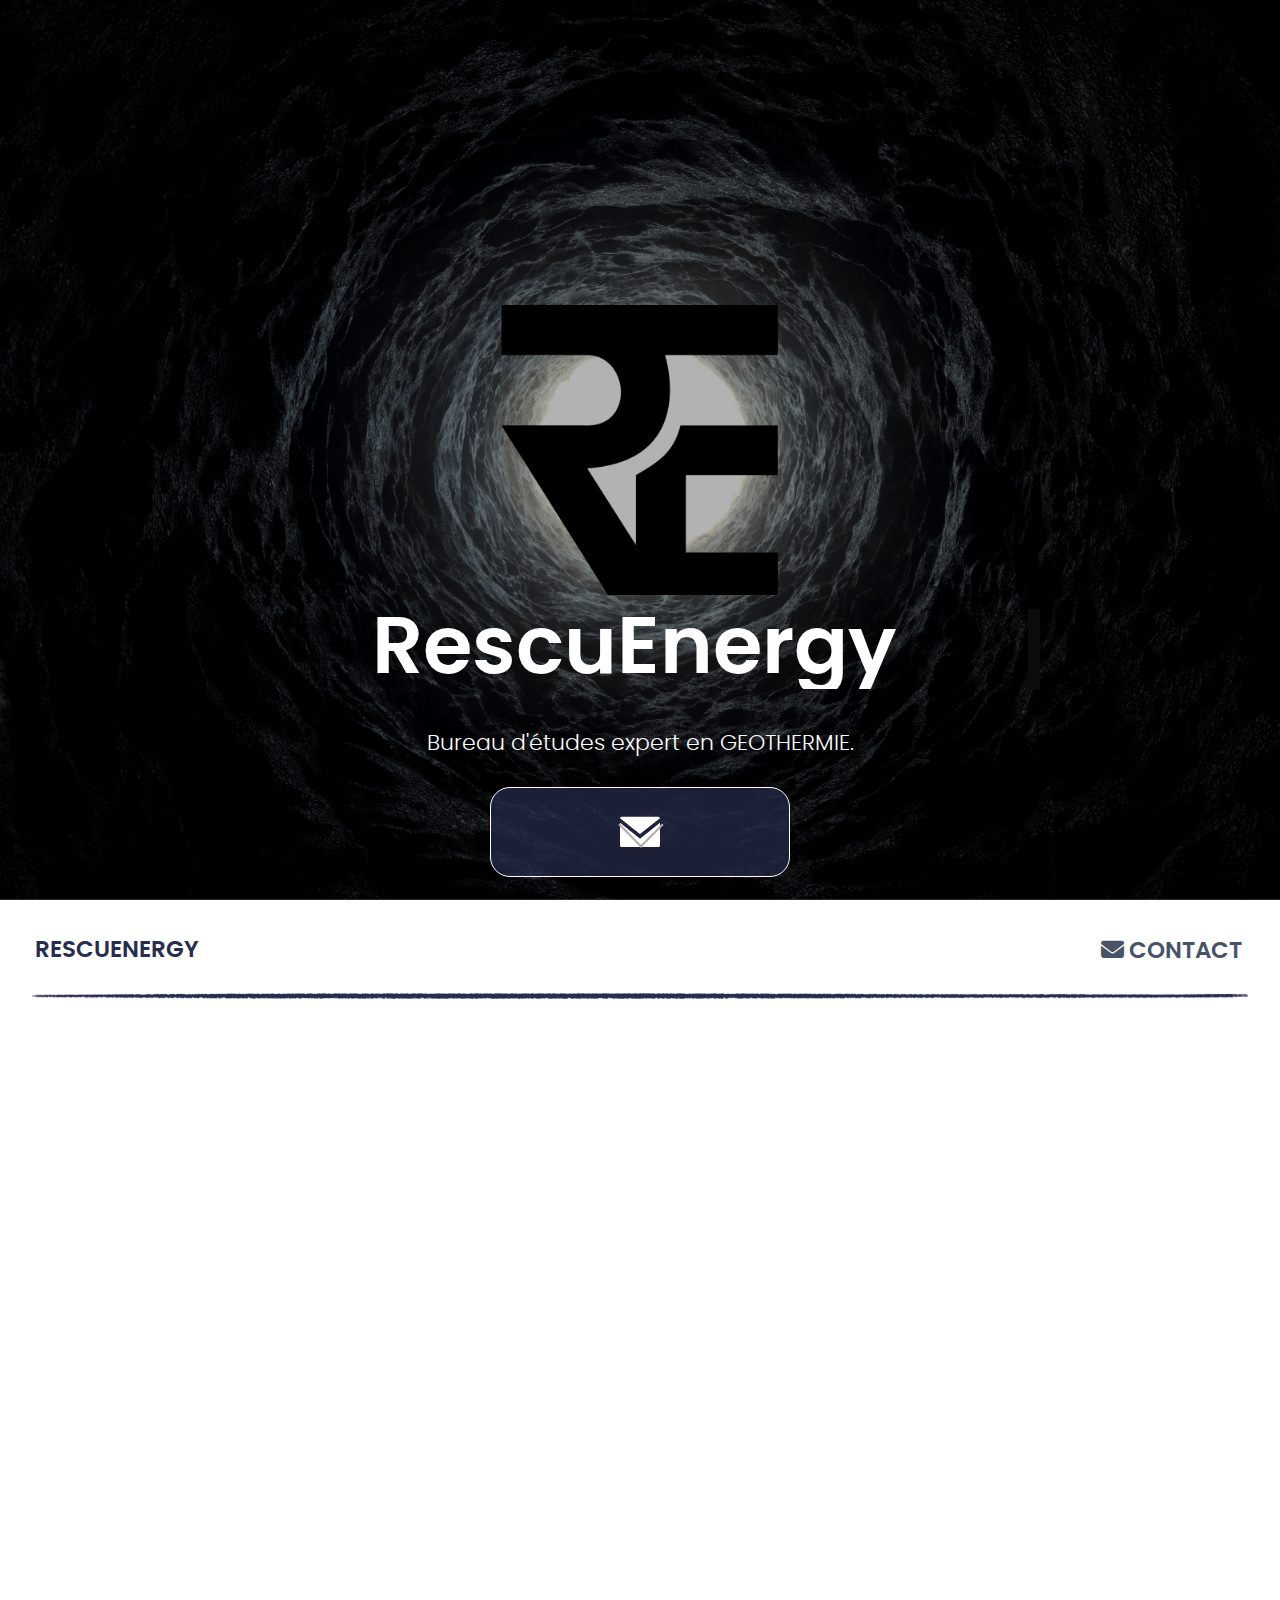
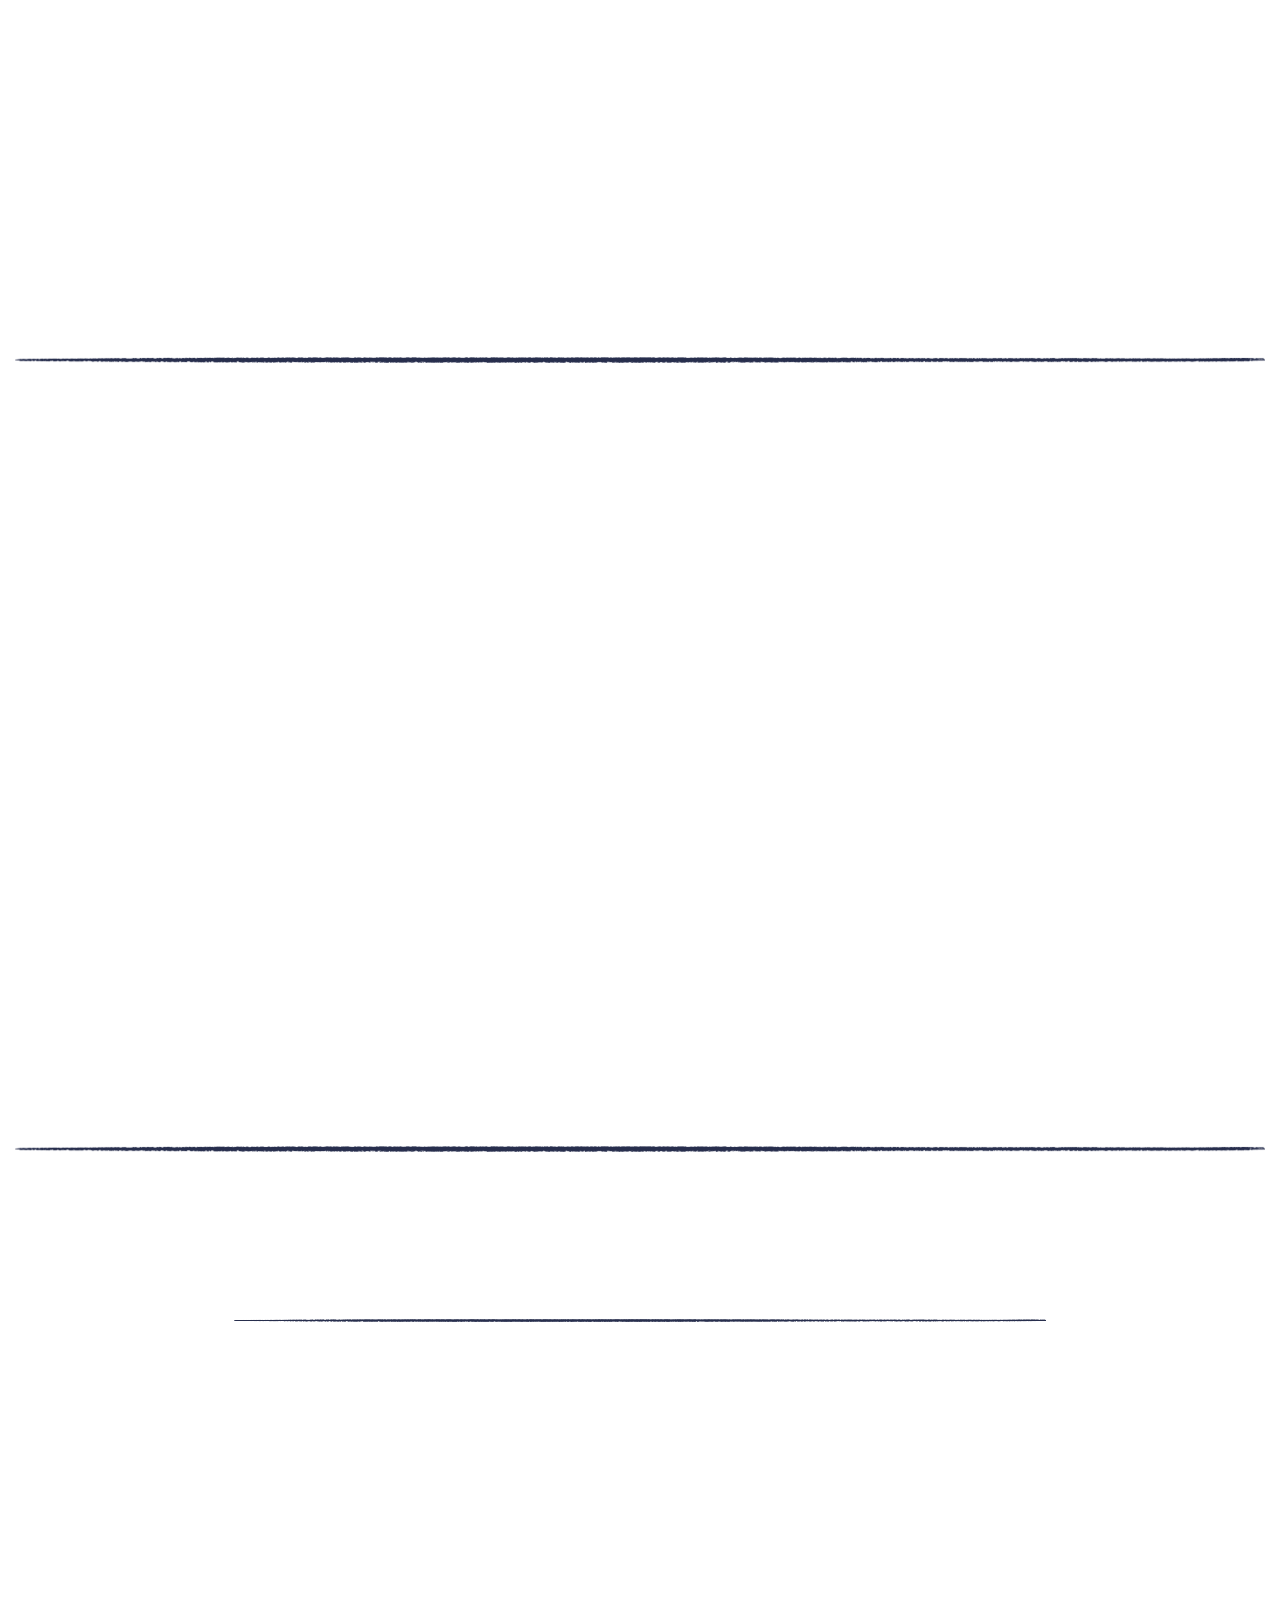
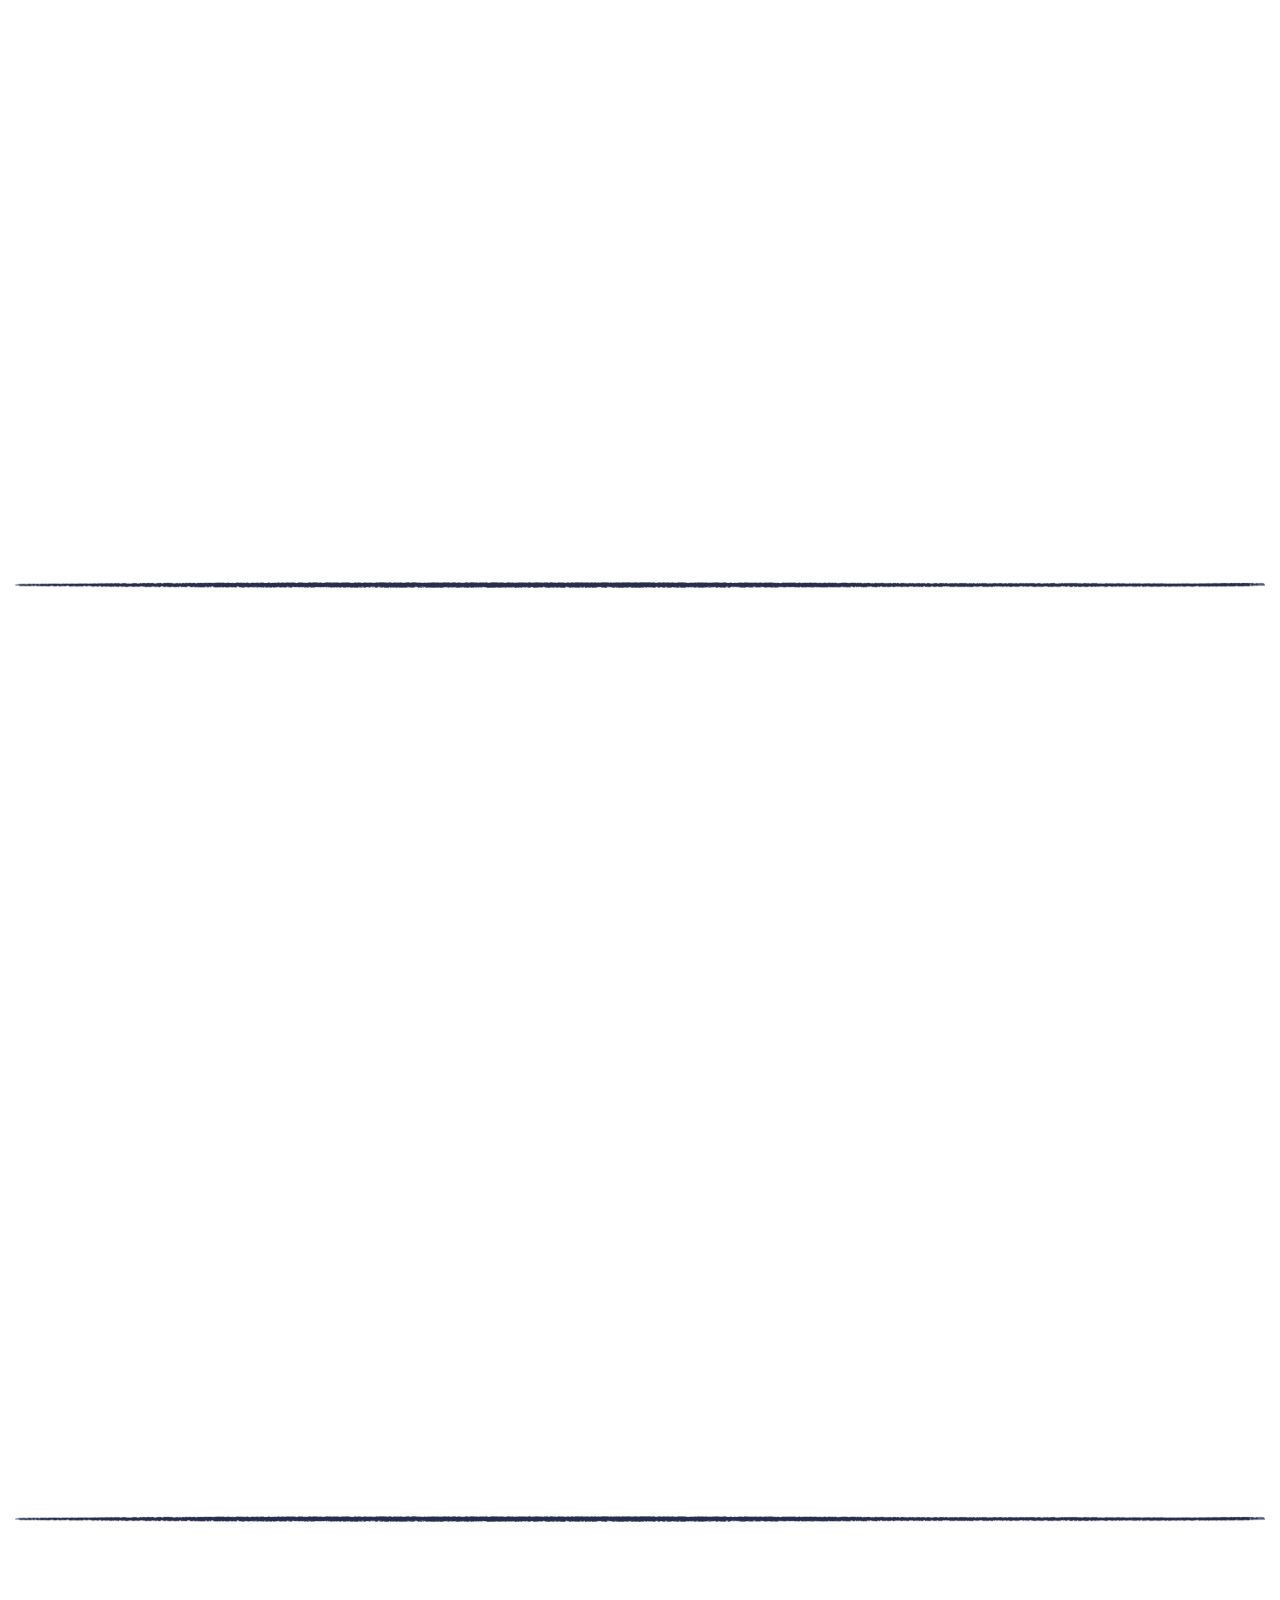
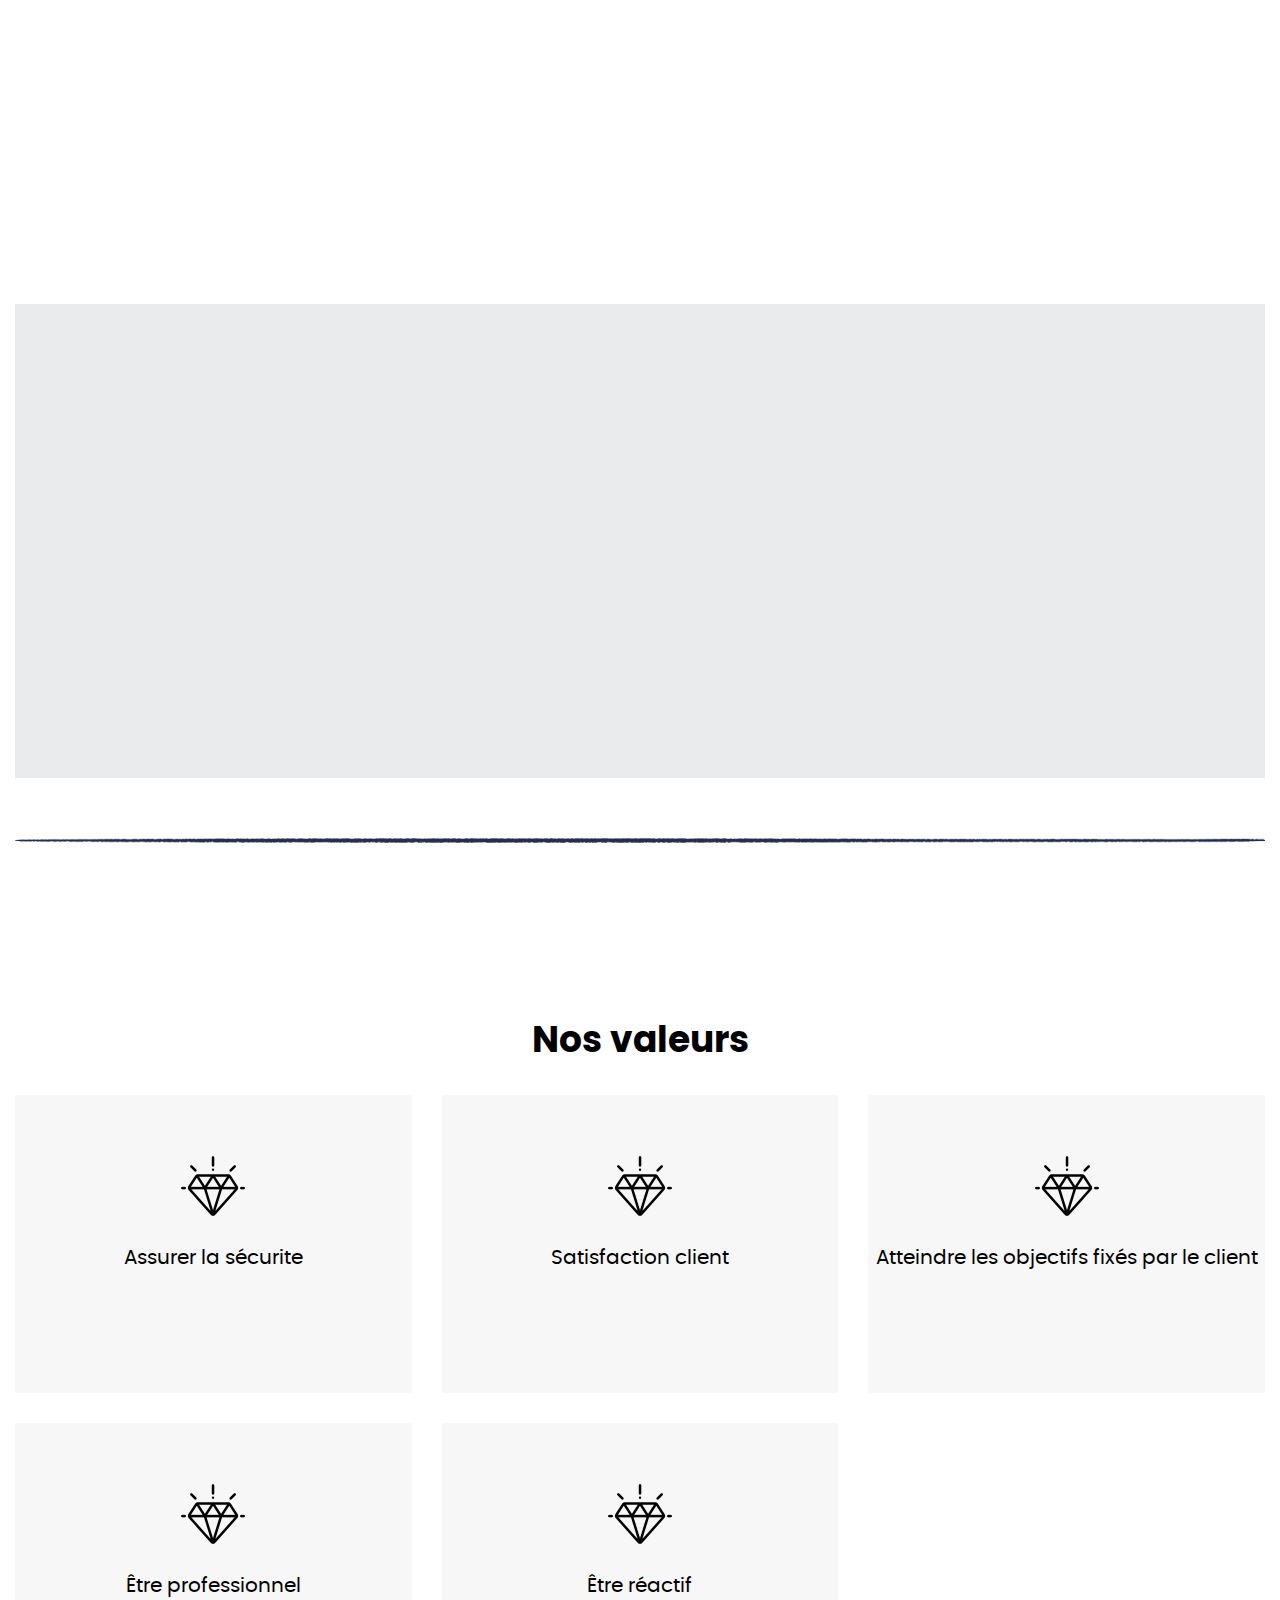
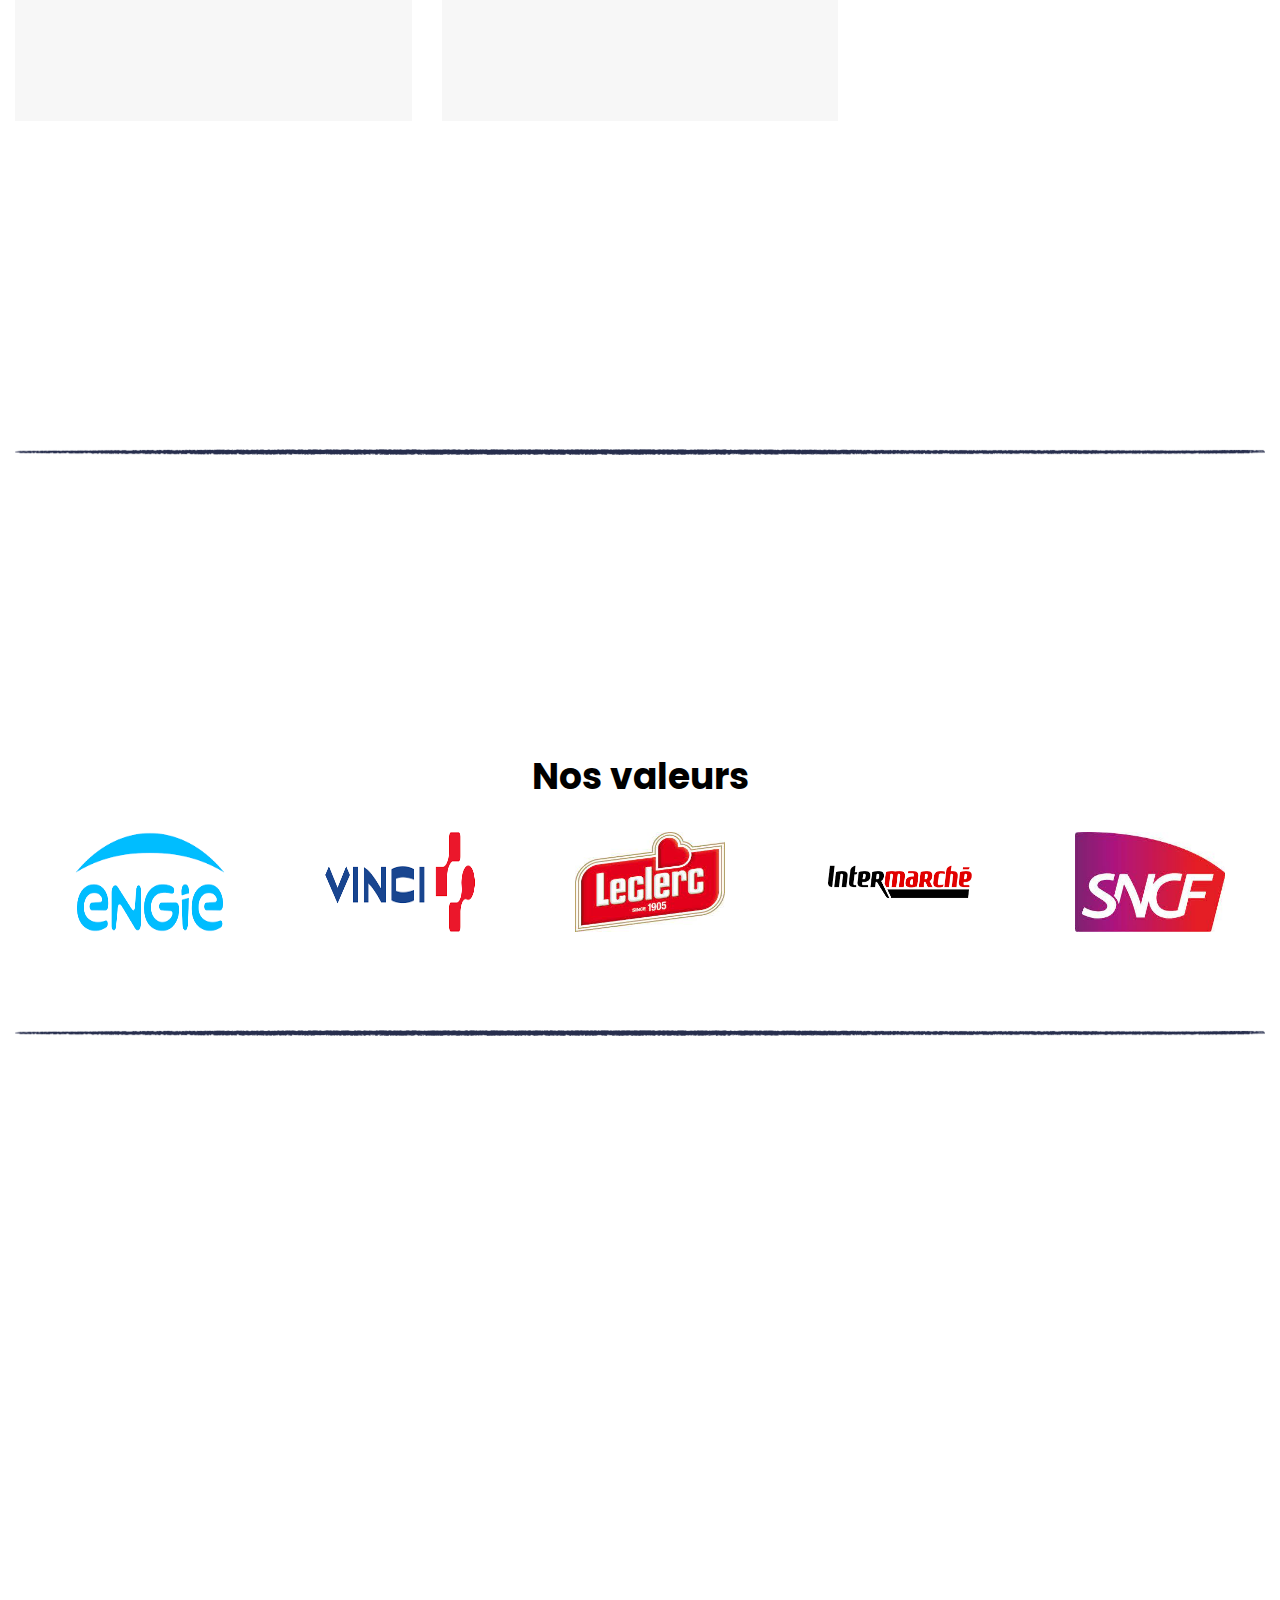
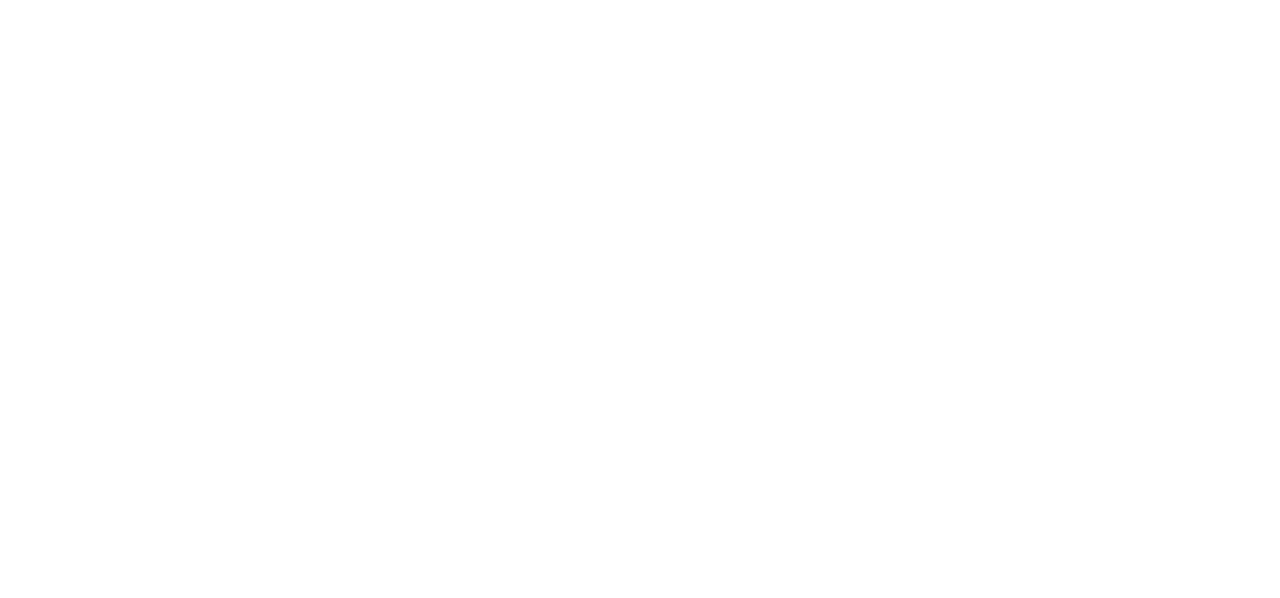
<file: index.html>
<!DOCTYPE HTML>

<html lang="en" itemscope itemtype="http://schema.org/Organization">

<head>
  <meta charset="UTF-8">
  <meta name="viewport" content="width=device-width, initial-scale=1, maximum-scale=1, user-scalable=no">

  <title>Rescuenergy</title>
  <meta name="description" content="" />

  <!-- main css -->
  <link href="css/style.css" rel="stylesheet" />
  <link href="css/responsive.css" rel="stylesheet" />
  <link href="css/animation.css" rel="stylesheet" />

  <!-- font css -->
  <link href="fonts/generated-fonts/stylesheet.css" rel="stylesheet" />

  <!-- font awesome icon -->
  <link rel="stylesheet" type="text/css"
    href="https://cdnjs.cloudflare.com/ajax/libs/font-awesome/6.2.0/css/all.min.css">

  <!-- main script -->
  <!-- <script src="http://code.jquery.com/jquery-1.9.1.min.js"></script> -->
  <script src="https://code.jquery.com/jquery-1.9.1.min.js"></script>

  <!-- general script -->
  <script src="js/script.js"></script>
</head>


<body>
  <!-- start html -->
  <div id="wrapper" class="main-page">

    <section>
      <!-- master-head part-->
      <div class="masterhead-sec bg-shadow waypoint">
        <div class="container">
          <div class="masterhead-caption">
            <h1 class="typing-text step-up step-delay-0-5">RescuEnergy</h1>
            <p class="step-up step-delay-1">Bureau d'études expert en GEOTHERMIE.<br></p>
          </div>

          <div class="masterhead-social">
            <a class="step-in step-in-right step-delay-3-5" href="mailto: contact@rescuenergy.com">
              <figure class="figure">
                <img class="img-full" src="images/mail.svg" alt="" />
              </figure>
            </a>
          </div>

        </div>
      </div>
      <a href="#" class="scroll-down" address="true"></a>
    </section>


    <section class="ok">
      <!-- header -->
      <header>
        <div class="navbar">
          <div class="container">
            <div class="logo">
              <a href="#" class="logo_a">RescuEnergy</a>
            </div>
            <nav class="right">
              <div class="icon-group">
                <div class="noactive icon-envelipe">
                  <a href="mailto: contact@rescuenergy.com">
                    <i class="fa-solid fa-envelope"></i>
                    Contact
                  </a>
                </div>
              </div>
            </nav>
            <button type="button" target="#navbar-collapse-1" class="navbar-toggle">
              <span class="icon-bar"></span>
              <span class="icon-bar sec"></span>
              <span class="icon-bar"></span>
            </button>

          </div>

          <figure class="nav_bottom-line">
            <img class="img-full" src="images/bottom-line.png" alt="">
          </figure>
        </div>


        <div class="mobile-nav">
          <button type="button" target="#navbar-collapse-1" class="navbar-toggle">
            <span class="icon-bar"></span>
            <span class="icon-bar sec"></span>
            <span class="icon-bar"></span>
          </button>
          <ul>

            <li>
              <a href="contact.html">Contact</a>
            </li>
          </ul>
          <div class="icon-group">

            <div class="icon-envelipe">
              <a href="#">
                <i class="fa-solid fa-envelope"></i>
              </a>
              </li>
            </div>
          </div>

      </header>



      <!-- content area part -->
      <div id="content-area">

        <!-- geothermal-sec -->
        <div class="geothermal-sec waypoint">
          <div class="container">
            <div class="content">
              <figure class="geothermal-img2 step-in-right step-delay-1">
                <img class="img-full" src="images/geothermal-img2.png" alt="">
              </figure>
              <!-- <figure class="geothermal-img1 step-up step-delay-2">
                <img class="img-full" src="images/geothermal-img1.png" alt="">
              </figure> -->
              <h3 class="step-up step-delay-2">Expert en GEOTHERMIE, nos prestations sont en autres:</h3>
              <p class="step-up step-delay-2"> Modelisation du sous sols<br>
                Dimensionnement <br>
                Calcul des investissments<br>
                Bilan carbone<br>
                Dossier de consultations <br>
                Suivi des travaux et reception<br>
                Maintenance des puits <br>

              </p>
              <p class="step-up step-delay-2"><span>En hiver, la géothermie permet de</span> chauffer le bâtiment.<br>
                <span>En été, la géothermie permet de</span> refroidir le bâtiment.<br>
                <span>Elle peut être utilisée dans les procédés pour refroidir (data center) ou chauffer (serre,
                  piscine).</span> <br>Les atouts <span>de la géothermie sont multiples tant pour</span> la réduction
                <span>des</span> émissions de CO2, <span>de la</span> consommation énergétique <span>ou des</span>
                coûts.
              </p>


            </div>
            <figure class="bottom-line">
              <img class="img-full" src="images/bottom-line.png" alt="">
            </figure>
          </div>
        </div>

        <!-- why-use-sec -->
        <div class="why-use-sec waypoint">
          <div class="container">
            <div class="content">
              <figure class="why-use-img step-in-right step-delay-1">
                <img class="img-full" src="images/why-use-img.png" alt="">
              </figure>
              <h3 class="step-up step-delay-1-5">Pourquoi faire appel à RescuEnergy?</h3>
              <p class="step-up step-delay-2">Nous vous accompagnons <strong>tout au long de votre projet</strong> : de
                l’étude de faisabilité à la maintenance, sans oublier l’aide pour les <strong>demandes de
                  financements*</strong>.</p>
              <p class="step-up step-delay-2-5">RescuEnergy <span>intervient sur votre projet en mettant à votre
                  disposition l'</span> expertise de ses ingénieurs <span>en</span> hydrogéologie, forage, modélisation
                numérique, thermique <span>du bâtiment et</span> gestion de projet, <span>pour concevoir et mettre en
                  œuvre des systèmes géothermiques très basses énergie dits "de surface"</span> conçus sur mesure.</p>
              <p class="step-up step-delay-3"><span>* Grâce à notre qualification RGE, Vous pouvez bénéficier d’</span>
                aides publiques, <span>à hauteur de</span> 50% <span>sur les coûts de</span> faisabilité <span> et
                </span> 25% <span>sur les coûts d’</span>investissement.</p>

            </div>
            <figure class="bottom-line">
              <img class="img-full" src="images/bottom-line.png" alt="">
            </figure>
          </div>
        </div>

        <!-- benefits-sec  -->
        <div class="benefits-sec waypoint">
          <div class="container">
            <h3 class="step-up">Qui peut profiter de la géothermie?</h3>
            <figure class="middle-line">
              <img class="img-full" src="images/middle-line.png" alt="">
            </figure>
            <div class="benefits-group">
              <div class="benefit step-in">
                <figure class="benefit-img">
                  <img class="img-full" src="images/benefit1.jpg" alt="">
                </figure>
                <div class="benefit-name">Eco quartiers</div>
              </div>
              <div class="benefit step-in">
                <figure class="benefit-img">
                  <img class="img-full" src="images/benefit2.jpg" alt="">
                </figure>
                <div class="benefit-name">Hypermarchés</div>
              </div>
              <div class="benefit step-in">
                <figure class="benefit-img">
                  <img class="img-full" src="images/benefit3.jpg" alt="">
                </figure>
                <div class="benefit-name">Serres</div>
              </div>
              <div class="benefit step-in">
                <figure class="benefit-img">
                  <img class="img-full" src="images/benefit4.jpg" alt="">
                </figure>
                <div class="benefit-name">Hôpitaux</div>
              </div>
              <div class="benefit step-in">
                <figure class="benefit-img">
                  <img class="img-full" src="images/benefit5.jpg" alt="">
                </figure>
                <div class="benefit-name">Data centers</div>
              </div>
              <div class="benefit step-in">
                <figure class="benefit-img">
                  <img class="img-full" src="images/benefit6.jpg" alt="">
                </figure>
                <div class="benefit-name">Piscines</div>
              </div>
              <div class="benefit step-in">
                <figure class="benefit-img">
                  <img class="img-full" src="images/benefit7.jpg" alt="">
                </figure>
                <div class="benefit-name">Institutions</div>
              </div>
              <div class="benefit step-in">
                <figure class="benefit-img">
                  <img class="img-full" src="images/benefit8.jpg" alt="">
                </figure>
                <div class="benefit-name">Écoles</div>
              </div>
              <div class="benefit step-in">
                <figure class="benefit-img">
                  <img class="img-full" src="images/benefit9.jpg" alt="">
                </figure>
                <div class="benefit-name">Maisons de retraite</div>
              </div>
              <div class="benefit step-in">
                <figure class="benefit-img">
                  <img class="img-full" src="images/benefit10.jpg" alt="">
                </figure>
                <div class="benefit-name">Usines</div>
              </div>
              <div class="benefit step-in">
                <figure class="benefit-img">
                  <img class="img-full" src="images/benefit11.jpg" alt="">
                </figure>
                <div class="benefit-name">Tourisme</div>
              </div>
              <div class="benefit step-in">
                <figure class="benefit-img">
                  <img class="img-full" src="images/benefit12.jpg" alt="">
                </figure>
                <div class="benefit-name">Tertiaire</div>
              </div>
              <div class="benefit step-in">
                <figure class="benefit-img">
                  <img class="img-full" src="images/benefit13.jpg" alt="">
                </figure>
                <div class="benefit-name">Élevage</div>
              </div>
            </div>

            <figure class="bottom-line">
              <img class="img-full" src="images/bottom-line.png" alt="">
            </figure>

            <div class="img-block waypoint">
              <figure class="cap-img step-in-right step-delay-1">
                <img class="img-full" src="images/benefits-img.png" alt="">
              </figure>
            </div>
            <div class="caption-block waypoint">
              <h3 class="step-up step-delay-1-5">Ils nous font confiance</h3>
              <h2 class="step-up step-delay-1-5"><strong>ENGIE<br> VINCI<br> LECLERC<br> INTERMARCHE<br>KEM ONE<br>
                </strong></h2>
            </div>
            <div class="btn-comme step-in-left step-delay-2">
              <a href="">Comme eux,<br> faites-nous confiance</a>
            </div>
            <figure class="bottom-line">
              <img class="img-full" src="images/bottom-line.png" alt="">
            </figure>
          </div>
        </div>
      </div>



      <!-- posibility-sec -->
      <div class="posibility-sec waypoint">
        <div class="container">
          <figure class="posibility-img step-up step-delay-0-5">
            <img class="img-full" src="images/posibility-img.png" alt="">
          </figure>
          <h3 class="step-in step-delay-1">Que pouvons-nous faire pour vous?</h3>
          <p class="step-in step-delay-1">RescuEnergy vous <strong>accompagne</strong> durant <strong>toutes les étapes
              du projet. </strong></p>
          <div class="stages-group">
            <div class="stage step-in step-delay-1-1">
              <div class="number number-line">1</div>
              <p>L’étude thermique préliminaire avec note d’opportunité</p>
            </div>
            <div class="stage step-in step-delay-1-2">
              <div class="number number-line">2</div>
              <p>L’étude de préfaisabilité Si besoin, le financement et La demande de garantie Aquapac
              </p>
            </div>
            <div class="stage step-in step-delay-1-3">
              <div class="number number-line">3</div>
              <p>La faisabilité comprenant les forages de test</p>
            </div>
            <div class="stage step-in step-delay-1-4">
              <div class="number number-line">4</div>
              <p>Les travaux</p>
            </div>
            <div class="stage step-in step-delay-1-5">
              <div class="number">5</div>
              <p>La maintenance</p>
            </div>
          </div>

          <figure class="bottom-line">
            <img class="img-full" src="images/bottom-line.png" alt="">
          </figure>
        </div>
      </div>



      <section class="values__sec waypoint">
        <div class="container">
          <figure class="values-img step-up step-delay-0-5">
            <!-- <img class="img-full" src="images/diamond.png" alt=""> -->
          </figure>
          <h3 class="values__h3">Nos valeurs</h3>

          <div class="values__grid">
            <div class="values__grid-item">
              <img class="values__icon" src="images/value.png" alt="">
              <p>Assurer la sécurite</p>
            </div>
            <div class="values__grid-item">
              <img class="values__icon" src="images/value.png" alt="">
              <p>Satisfaction client</p>
            </div>
            <div class="values__grid-item">
              <img class="values__icon" src="images/value.png" alt="">
              <p>Atteindre les objectifs fixés par le client</p>
            </div>
            <div class="values__grid-item">
              <img class="values__icon" src="images/value.png" alt="">
              <p>Être professionnel</p>
            </div>
            <div class="values__grid-item">
              <img class="values__icon" src="images/value.png" alt="">
              <p>Être réactif</p>
            </div>

          </div>

          <figure class="bottom-line">
            <img class="img-full" src="images/bottom-line.png" alt="">
          </figure>
        </div>
      </section>

      <section class="customers__sec waypoint">
        <div class="container">
          <h3 class="customers__h3">Nos valeurs</h3>
          <div class="customers__flex">
            <div class="customers__item">
              <img src="images/Engie.png" alt="">
            </div>
            <div class="customers__item">
              <img src="images/Vinci.png" alt="">
            </div>
            <div class="customers__item">
              <img src="images/Leclerc.jpg" alt="">
            </div>
            <div class="customers__item">
              <img src="images/Intermarche.png" alt="">
            </div>
            <div class="customers__item">
              <img src="images/SNCF.jpg" alt="">
            </div>
          </div>

          <figure class="bottom-line">
            <img class="img-full" src="images/bottom-line.png" alt="">
          </figure>
        </div>
      </section>




      <!-- footer -->
      <footer class="contacts-sec waypoint">
        <div class="container">
          <figure class="contact-img step-up step-delay-1">
            <img class="img-full" src="images/contact-img.png" alt="">
          </figure>
          <h3 class="step-in step-delay-1">Contactez-nous<br>
            <div class="contents">

              <div class="content_left">
                <ul>
                  <li>459 chemin de la tete de l’ost</li>
                  <li>13105 MIMET</li>
                  <li>SIRET 900398454 00026 RCS AIX EN PROVENCE</li>
                  <li>TVA FR96900398454</li>
                </ul>
              </div>

              <div class="content_right">
                <p>Nos experts sont là pour vous accompagner tout au long de votre projet. Pour plus de renseignements
                  sur
                  notre offre, n'hésitez pas à nous contacter.</p>

                <div class="btn-contact  step-in-right step-delay-1-5">
                  <a href="tel:+3348569186" class="footer__btn">
                    <img class="content_left_img" src="images/phone-volume-solid.svg" alt="">
                  </a>
                </div>

                <div class="btn-contact step-in-right step-delay-1-5">
                  <a href="mailto: contact@rescuenergy.coml" class="footer__btn">
                    <img class="content_right_img" src="images/mail.svg" alt=""> </a>
                </div>
              </div>


            </div>
        </div>
      </footer>
    </section>


  </div>


  <!-- scroll to top -->
  <div class="go-top">
    <i class="fa-regular fa-arrow-up"></i>
  </div>

</body>

</html>
</file>
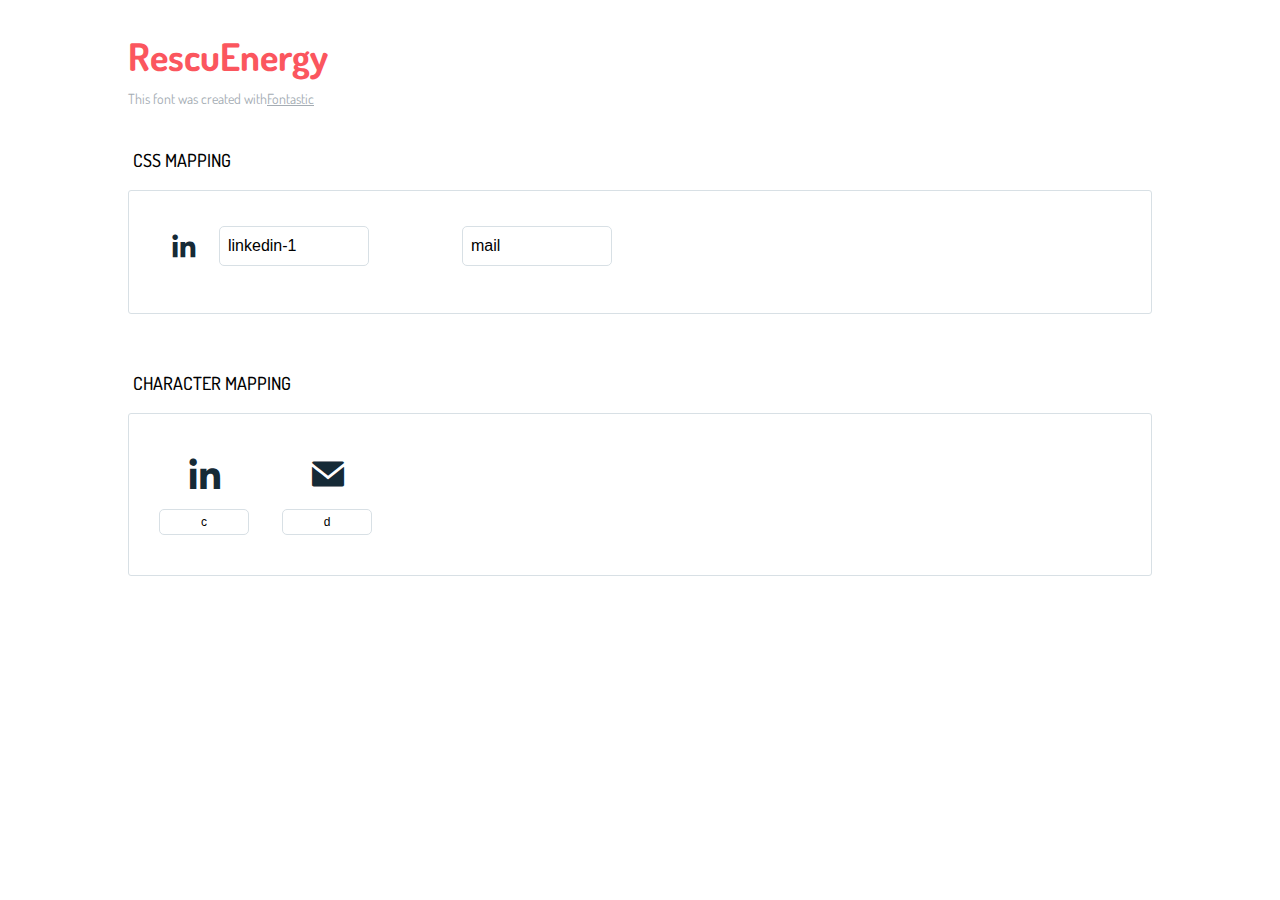
<file: icons/rescuenergy/icons-reference.html>
<!DOCTYPE html>
<html lang="en">
  <head>
    <meta charset="utf-8">
    <meta http-equiv="X-UA-Compatible" content="IE=edge,chrome=1">
    <meta name="viewport" content="width=device-width,initial-scale=1">
    <title>Font Reference - RescuEnergy</title>
    <link href="http://fonts.googleapis.com/css?family=Dosis:400,500,700" rel="stylesheet" type="text/css">
    <link rel="stylesheet" href="styles.css">
    <style type="text/css">html,body,div,span,applet,object,iframe,h1,h2,h3,h4,h5,h6,p,blockquote,pre,a,abbr,acronym,address,big,cite,code,del,dfn,em,img,ins,kbd,q,s,samp,small,strike,strong,sub,sup,tt,var,dl,dt,dd,ol,ul,li,fieldset,form,label,legend,table,caption,tbody,tfoot,thead,tr,th,td{margin:0;padding:0;border:0;outline:0;font-weight:inherit;font-style:inherit;font-family:inherit;font-size:100%;vertical-align:baseline}body{line-height:1;color:#000;background:#fff}ol,ul{list-style:none}table{border-collapse:separate;border-spacing:0;vertical-align:middle}caption,th,td{text-align:left;font-weight:normal;vertical-align:middle}a img{border:none}*{-webkit-box-sizing:border-box;-moz-box-sizing:border-box;box-sizing:border-box}body{font-family:'Dosis','Tahoma',sans-serif}.container{margin:15px auto;width:80%}h1{margin:40px 0 20px;font-weight:700;font-size:38px;line-height:32px;color:#fb565e}h2{font-size:18px;padding:0 0 21px 5px;margin:45px 0 0 0;text-transform:uppercase;font-weight:500}.small{font-size:14px;color:#a5adb4;}.small a{color:#a5adb4;}.small a:hover{color:#fb565e}.glyphs.character-mapping{margin:0 0 20px 0;padding:20px 0 20px 30px;color:rgba(0,0,0,0.5);border:1px solid #d8e0e5;border-radius:3px;}.glyphs.character-mapping li{margin:0 30px 20px 0;display:inline-block;width:90px}.glyphs.character-mapping .icon{margin:10px 0 10px 15px;padding:15px;position:relative;width:55px;height:55px;color:#162a36 !important;overflow:hidden;border-radius:3px;font-size:32px;}.glyphs.character-mapping .icon svg{fill:#000}.glyphs.character-mapping input{margin:0;padding:5px 0;line-height:12px;font-size:12px;display:block;width:100%;border:1px solid #d8e0e5;border-radius:5px;text-align:center;outline:0;}.glyphs.character-mapping input:focus{border:1px solid #fbde4a;-webkit-box-shadow:inset 0 0 3px #fbde4a;box-shadow:inset 0 0 3px #fbde4a}.glyphs.character-mapping input:hover{-webkit-box-shadow:inset 0 0 3px #fbde4a;box-shadow:inset 0 0 3px #fbde4a}.glyphs.css-mapping{margin:0 0 60px 0;padding:30px 0 20px 30px;color:rgba(0,0,0,0.5);border:1px solid #d8e0e5;border-radius:3px;}.glyphs.css-mapping li{margin:0 30px 20px 0;padding:0;display:inline-block;overflow:hidden}.glyphs.css-mapping .icon{margin:0;margin-right:10px;padding:13px;height:50px;width:50px;color:#162a36 !important;overflow:hidden;float:left;font-size:24px}.glyphs.css-mapping input{margin:0;margin-top:5px;padding:8px;line-height:16px;font-size:16px;display:block;width:150px;height:40px;border:1px solid #d8e0e5;border-radius:5px;background:#fff;outline:0;float:right;}.glyphs.css-mapping input:focus{border:1px solid #fbde4a;-webkit-box-shadow:inset 0 0 3px #fbde4a;box-shadow:inset 0 0 3px #fbde4a}.glyphs.css-mapping input:hover{-webkit-box-shadow:inset 0 0 3px #fbde4a;box-shadow:inset 0 0 3px #fbde4a}</style>
  </head>
  <body>
    <div class="container">
      <h1>RescuEnergy</h1>
      <p class="small">This font was created with<a href="http://fontastic.me/">Fontastic</a></p>
      <h2>CSS mapping</h2>
      <ul class="glyphs css-mapping">
        <li>
          <div class="icon icon-linkedin-1"></div>
          <input type="text" readonly="readonly" value="linkedin-1">
        </li>
        <li>
          <div class="icon icon-mail"></div>
          <input type="text" readonly="readonly" value="mail">
        </li>
      </ul>
      <h2>Character mapping</h2>
      <ul class="glyphs character-mapping">
        <li>
          <div data-icon="c" class="icon"></div>
          <input type="text" readonly="readonly" value="c">
        </li>
        <li>
          <div data-icon="d" class="icon"></div>
          <input type="text" readonly="readonly" value="d">
        </li>
      </ul>
    </div>
    <script>(function() {
  var glyphs, i, len, ref;

  ref = document.getElementsByClassName('glyphs');
  for (i = 0, len = ref.length; i < len; i++) {
    glyphs = ref[i];
    glyphs.addEventListener('click', function(event) {
      if (event.target.tagName === 'INPUT') {
        return event.target.select();
      }
    });
  }

}).call(this);

    </script>
  </body>
</html>
</file>
<file: css/style.css>
@charset "utf-8";
/* CSS Document */

/* Table of Contents
-----------------------------------------------------------------------------
    1. Clean Base
    2. Base Typography
    3. Images
    4. Links
    5. Forms
    6. Tables
    7. Framework 
    */

/* 1. Clean Base
------------------------------------------------------------------------------*/
html, body, div, span, object, iframe, h1, h2, h3, h4, h5, h6, p, blockquote, pre, abbr, address, cite, code, del, dfn, em, img, ins, kbd, q, samp, small, strong, sub, sup, var, b, i, dl, dt, dd, ol, ul, li, fieldset, form, label, 
legend, table, caption, tbody, tfoot, thead, tr, th, td, article, aside, canvas, details, figcaption, figure, footer, header, hgroup, menu, a, nav, section, summary, time, mark, audio, video 
{margin:0 auto; padding:0; border:0; outline:0; font-size:100%; vertical-align:baseline; background:transparent; text-decoration:none; list-style:none; outline:none; -webkit-tap-highlight-color:rgba(0,0,0,0); box-sizing:border-box;}

html,body{-webkit-text-size-adjust:none; -webkit-font-smoothing:antialiased; -moz-osx-font-smoothing: grayscale;}
article, aside, canvas, details, figcaption, figure, footer, header, hgroup, menu, nav, section, summary{display: block;}
img{border:none;}

input[type="text"], input[type="submit"], input[type="button"], input[type="password"], input[type="email"], input[type="tel"], input[type="search"], textarea{-webkit-appearance:none; outline:none; box-sizing:border-box;}
textarea:focus, input:focus, a, div, img{outline: none;}

.cf:before, .cf:after{content: ""; display: table;}
.cf:after{clear: both;}
.cf{zoom: 1;}
.clear{clear: both;}
.clearfix:after{content: "."; display: block; height:0; clear: both; visibility:hidden;}
.clearfix{display: inline-block;}
* html .clearfix{height: 1%;}
.clearfix{display: block;}


.navbar {background-color: #fff;padding: 10px 0;width: 100%;z-index: 1000;transition: 0.3s;}
.navbar.fixed {position: fixed;top: 0;}




/* 2. Base Typography
------------------------------------------------------------------------------*/
body{overflow-x: hidden; color: #000; background: #fff; font-size: 14px; font-family: 'Poppins', sans-serif; font-weight: 400;}
body.scroll-disabled{height: 100vh; overflow: hidden;} 

h1, h2, h3, h4, h5, h6{margin-bottom:20px; line-height: 1.4; color: #000;}
h1{font-size:55px; font-weight:600; line-height: 65px;}
h2{font-size:50px; font-weight:500; line-height: 59px;}
h3{font-size:40px; font-weight:500; line-height: 47px;}
h4{font-size:36px; font-weight:500; line-height: 50px;}
h5{font-size:34px; font-weight:500;}
h6{font-size:18px; font-weight:500;}

p{color:#E1E1E1; font-size:16px; font-weight:300; line-height: 26px; margin-bottom:20px;}

ul{margin:0; padding:0;}
ul li{list-style: none;position: relative; font-size: 16px; line-height: 19px;  color: #9097AC; padding: 0 0 0 15px; }
/* ul li::before{content: ''; position: absolute; top: 8px; left: 0; background: #707070; height: 4px; width: 4px; border-radius: 50%;} */

ol{margin:20px 20px; padding:0;}
ol li{font-size:16px; color:#373737; line-height:18px; padding:0 0 5px 0; list-style: decimal; margin-left:20px;}

blockquote{position:relative; display:block; color: #707070; background:#EEE; font-size: 14px; font-style: italic; text-align:left; padding: 12px 15px; margin-bottom:15px; border-radius: 5px;}
blockquote p{font-style: italic;}
strong{font-weight: 700;}

hr{border:0 #000 solid; border-top-width:1px; clear:both; height:0;}

button{border: 0; outline: none; transition: 0.2s ease-in-out;}

.img-full{display: block; width: 100%; height: auto;}

.scroll-disabled body{height: 100vh; overflow: hidden;}
.no-scroll{overflow: hidden;}

/* 3. Images
------------------------------------------------------------------------------*/
img{border:none; border-style: none;}

/* 4. Link
------------------------------------------------------------------------------*/
a{font-size: 14px; color: #475467; transition: 0.2s all;}

/* 5. Forms
------------------------------------------------------------------------------*/
input[type="text"], 
input[type="password"], 
input[type="email"], 
input[type="tel"], 
input[type="search"],
input[type="number"],
textarea{width: 100%; border: none; font-size: 16px; font-weight: 400; color: #4D5465; font-family: 'TT Hoves'; border-radius: 0; padding: 15px 15px;}
textarea{height:135px; font-size:16px; color:#4D5465; border: none; resize: none; padding: 10px 15px;}

input.datepicker{background-image: url('../images/date-pick-icon.png'); background-repeat: no-repeat; background-position: center right 15px; padding: 0 40px 0 15px;}

input[type="submit"], 
input[type="button"], 
input[type="reset"]{height:40px; display:block; font-family: 'TT Hoves'; font-size:16px; font-weight: 700; background:#224b9c; cursor:pointer; text-transform: uppercase; color:#fff; border:none;border-radius: 3px;}
input[type="submit"]:hover, input[type="button"]:hover{background:#303637;}input[type="text"], input[type="password"], input[type="email"], input[type="tel"], input[type="search"]{border-bottom:1px solid #4D5465; padding:0 15px; color:#4D5465; background: transparent; font-size:16px; height:50px;}
textarea{height:90px; font-family: 'TT Hoves'; font-size:16px; color:#4D5465; background: transparent; border-bottom:1px solid #4D5465; resize:none; padding:7px 15px;}
::-webkit-input-placeholder{opacity: 1 !important; color: #4D5465;}
:-moz-placeholder{opacity: 1 !important; color: #4D5465;}
::-moz-placeholder{opacity: 1 !important; color: #4D5465;}
:-ms-input-placeholder{opacity: 1 !important; color: #4D5465;}

select:focus{outline: none;}   
select::-ms-expand{display: none;}
select{
    -webkit-box-shadow: none;
    -moz-appearance: none !important;
    -webkit-appearance: none !important;
    -webkit-border-radius: 3px;
    -moz-border-radius: 3px;
    -ms-border-radius: 3px;
    -o-border-radius: 3px;
    height: 33px;
    width: 100%;
    display: block; 
    color: #373737 !important; 
    font-size: 14px;
    padding: 6px 25px 7px 10px;
    border-radius: 3px;
    text-shadow:0 !important;
    border:1px solid #cacecf;
    background-color: #fff;
    background-image: url("../images/select-arrow.svg");
    background-position: right 10px center;
    background-size: 10px auto;
    background-repeat: no-repeat;
}
select:disabled{background-color: #eeeeee;}

/* 6. Tables
------------------------------------------------------------------------------*/
table{border-spacing: 0; border-collapse: collapse;}
td{text-align: left; font-weight: normal;}

/* 7. Layout Framework
------------------------------------------------------------------------------*/
/* main container */
#wrapper{width:100%;}
#content-area{width: 100%; display: block;}
.container{max-width: 1370px; width: 100%; padding: 0 15px;}

/* btn */
.btn{display: inline-flex; align-items: center; font-size: 14px; font-weight: 500; color: #fff; text-align: center; text-decoration: none; white-space: nowrap; cursor: pointer; transition: 0.5s ease-out;  background-size: 100%; border-radius: 80px 150px 80px 80px; padding: 12px 24px;}
.btn:hover{background-position: left; color: #fff; background-size: 200%;}
.btn figure{transition: 0.3s ease;}
.btn:hover figure{transform: translate(5px); transition: 0.3s ease;}

/* btn-border */
.btn-border{position: relative; display: inline-flex; align-items: center; font-size: 14px; font-weight: 500; color: #fff; text-align: center; text-decoration: none; white-space: nowrap; cursor: pointer; transition: 0.3s ease; background: conic-gradient(from 168.74deg at 38.81% 43.79%, #B49595 0deg, #8A78D5 95.62deg, #E3B15E 249.37deg, #B49595 360deg); overflow: hidden; border-radius: 80px 150px 80px 80px; padding: 12px 24px;}
.btn-border:after{position: absolute; content: ""; width: 100%; height: 100%; top: 0; left: -100%; background: red; z-index: -1; transition: all .42s;}
.btn-border:before{opacity: .5;}
.btn-border:hover{color: #fff;}
.btn-border:hover:after{left: 0;}
.btn-border figure{margin: 0 0 0 5px; transition: 0.3s ease;}
.btn-border:hover figure{transform: translate(5px); transition: 0.3s ease;}

/* masterhead-sec */
.masterhead-sec{position: sticky;top: 0; left: 0;height: 100vh;display: flex;align-items: center;background-image: url(../images/rescu-bg.jpg); background-size: cover;background-position: center;background-repeat: no-repeat;text-align: center;padding: 195px 0;}
.masterhead-sec:after{content: ''; position: absolute; height: 100vh; width: 100%; background-color: #000; opacity: 0.3;}
.masterhead-sec .container{z-index: 1;}
.masterhead-sec .masterhead-caption{max-width: 800px;width: 100%;margin: 0 auto;padding-top: 600px;}
.masterhead-sec h1{color: #ffffff; font-size: 80px; line-height: 80px; margin: 0 0 40px;}
.masterhead-sec p{color: #ffffff; font-size: 22px; line-height: 28px; margin: 0 0 30px; }
.masterhead-sec .masterhead-btn{display: inline-block; justify-content: center; margin: 0 0 20px;}
.masterhead-sec .masterhead-btn a{color: #FFFFFF; font-size: 12px; font-weight: 700; line-height: 40px; background-color: #272e4db3; border-radius: 5px; text-transform: uppercase; padding: 13px 29px;margin: 0 15px 0 0;}
.masterhead-sec .masterhead-btn a:hover{background-color: #272e4d4d;}
.masterhead-sec .masterhead-btn a:last-child{margin: 0;}
.masterhead-sec .masterhead-social{display: flex;align-items: center;justify-content: center;margin: 0 0 15px 0;}
.masterhead-sec .masterhead-social a{border: 1px solid #FFF;transition: transform 0.3s ease-in-out;position: relative;background: #272e4db3;color: #FFFFFF;height: 90px;width: 300px;border-radius: 20px;margin: 0 15px 0 0; }
.masterhead-sec .masterhead-social a:hover{background-color: #272e4d4d;transform: scale(1.1);}
.masterhead-sec .masterhead-social a:last-child{margin: 0;}
.masterhead-sec .step-in figure{position: absolute; top: 50%; left: 50%; transform: translate(-50%, -50%); max-width: 40px; width: 100%; }



/* header */
header{background: #FFFF; padding: 28px 0; margin: 0 0 -1px 0;}
header .container{display: flex; align-items: center; justify-content: space-between;}
header .logo{margin: 0 0 0 20px;}
header .logo a{color: #272E4D; font-size: 23px; font-weight: 600; line-height: 22px; text-transform: uppercase; margin: 0;}
header .right{max-width: 15%; width: 100%; display: flex; align-items: center; justify-content: end; margin: 0;}
header .noactive a{font-size: 23px;text-transform: uppercase;font-weight: 600;line-height: 22px;margin: 0;}
header .right .nav-bar{display: flex; align-items: center; margin: 0;}
header .right .nav-bar li{cursor: pointer; transition: 0.2s ease-in-out; margin: 0 20px 0 0; padding: 0;}
header .right .nav-bar li:before{display: none;}
header .right .nav-bar li a{font-size: 23px; color: #8EA0C1; font-weight: 600; line-height: 28px; text-transform: uppercase;}
header .right .nav-bar li:hover a{color: #272E4D;}
header .right .nav-bar li.active a{color: #272E4D;}
header .right .nav-bar i{font-size: 17px;}

.nav_bottom-line{padding-top: 30px;width: 70%;}

/* navbar-toggle  */
.navbar-toggle {display: none; background: none; border: none;}
.navbar-toggle .icon-bar{width: 25px; height: 2px; display: block; background-color: #1F1717;  border-radius: 2px; margin-top: 6px;}
.mobile-nav .icon-bar{margin: -2px;}
.mobile-nav .icon-bar:first-child{transform: rotate(45deg);}
.mobile-nav .icon-bar:last-child{transform: rotate(-45deg);}
.mobile-nav .icon-bar.sec{display: none;}
.mobile-nav{transform: rotate(180deg);}

/* mobile-nav */
.mobile-nav{position: fixed; top: 0; left: 0; height: 100vh; width: 100%; background: #fff; z-index: 999; opacity: 0; transform: translateX(-350px); visibility: hidden; transition: all .3s ease-in-out; padding: 60px 0;}
.mobile-nav.open{opacity: 1; visibility: visible; transform: translateX(0) !important;}
.mobile-nav.open .navbar-toggle{position: absolute; top: 35px; right: 20px;}
.mobile-nav ul{display: block; text-align: center; border-bottom: 1px solid #b2c0c3; }
.mobile-nav ul .active a{color: #000;}
.mobile-nav ul li{position: relative; margin: 0 0 30px 0; padding: 0;}
.mobile-nav ul li:before{display: none;}
.mobile-nav ul li a{color: #6ca9d9; font-size: 24px; line-height: 25px; font-weight: 500; text-transform: uppercase;}
.mobile-nav ul li a:hover{color: #000;}
.mobile-nav .icon-group{position: absolute; bottom: 9%; left: 50%; display: flex; list-style-type: none; text-decoration: none; transform: translate(-50%, 0); padding: 20px; margin: 0;}
.mobile-nav .icon-group{display: flex; align-items: center; border-bottom: none;}
.mobile-nav .icon-group a{max-width: 20px; width: 100%; margin: 0 20px 0 0;}
.mobile-nav .icon-group a i{font-size: 25px;}
.noactive{    list-style-type: none;}



/* footer */
footer{text-align: center; padding: 80px 0; background: #fff;}
footer .icon-group{display: flex;align-items: center;justify-content: center;margin: 0 0 60px 0;}
footer .icon-linkedin{margin: 0 40px 0 0;}
footer .icon-linkedin i{font-size: 30px; cursor: pointer;}
footer .icon-linkedin i:hover{color: #272e4d;}
footer .icon-envelipe{margin: 0;}
footer .icon-envelipe i{font-size: 30px; cursor: pointer;}
footer .icon-envelipe i:hover{color: #272e4d;}
footer label{color: #000; font-size: 13px; font-weight: 400; line-height: 19px;}
footer .contect-block a{color: #000;}

/* content-area */
#content-area{background: #fff;}

/* geothermal-sec */
.geothermal-sec{text-align: center; padding: 150px 0 0 0;}
.geothermal-sec .content{max-width: 900px; width: 100%;}
.geothermal-sec .geothermal-img1{max-width: 160px; width: 100%; margin: 0 auto 60px auto;}
.geothermal-sec h3{color: #000; font-size: 36px; font-weight: 700; margin: 0 0 30px 0;}
.geothermal-sec p{color: #000; font-size: 20px; font-weight: 400; line-height: 32px; margin: 0 0 30px 0;}
.geothermal-sec p span{opacity: 0.4;}
.geothermal-sec .geothermal-img2{max-width: 100px; width: 100%; margin: 20px auto 50px auto;}
.geothermal-sec .btn-découvrez{display: inline-block; margin: 0 0 150px 0;}
.geothermal-sec .btn-découvrez a{display: inline-block; color: #fff; font-size: 28px; line-height: 34px; font-weight: 500; background: #0f1a38; border-radius: 16px; padding: 32px;}
.geothermal-sec .btn-découvrez a:hover{background: #110a36;}
.geothermal-sec .bottom-line{max-width: 100%;}

/* why-use-sec */
.why-use-sec{text-align: center; padding: 200px 0 0 0;}
.why-use-sec .content{max-width: 900px; width: 100%;}
.why-use-sec .why-use-img{max-width: 100px; width: 100%; margin: 0 auto 35px auto;}
.why-use-sec h3{color: #000; font-size: 36px; font-weight: 700; margin: 0 0 30px 0;}
.why-use-sec p{color: #000; font-size: 20px; font-weight: 400; line-height: 32px; margin: 0 0 30px 0;}
.why-use-sec p span{opacity: 0.4;}
.why-use-sec .btn-Qui{display: inline-block; margin: 20px auto 200px;}
.why-use-sec .btn-Qui a{color: #fff; font-size: 28px; line-height: 34px; font-weight: 500; display:inline-block; background: #0f1a38; border-radius: 16px; padding: 32px;}
.why-use-sec .btn-Qui a:hover{background: #110a36;}
.why-use-sec .bottom-line{max-width: 100%;}

/* benefits-sec */
.benefits-sec{text-align: center; padding: 90px 0 0 0;}
.benefits-sec h3{color: #000; font-size: 36px; font-weight: 700; margin: 0 0 30px 0;}
.benefits-sec .middle-line{max-width: 65%; width: 100%;}
.benefits-sec .benefits-group{max-width: 1200px; width: 100%; display: grid; grid-gap: 60px 30px; grid-template-columns: repeat(5, 1fr); padding: 80px 0 60px 0;}
.benefits-sec .benefit{max-width: 200px;width: 100%;margin: 0;transition: transform 0.3s ease-in-out;}

.benefit:hover {transform: scale(1.2);}


.benefits-sec .benefit-img{max-width: 135px; width: 100%; margin-bottom: 25px;}
.benefits-sec .benefit-img img {width: 100%;height: auto;}

.benefits-sec .benefit-name{color: #000; font-size: 30px; font-weight: 600;}
.benefits-sec .img-block{max-width: 800px; width: 100%; padding: 50px 0 40px 0;}
.benefits-sec .cap-img{max-width: 100px; width: 100%;}
.benefits-sec .caption-block{max-width: 800px; width: 100%; padding: 0 0 60px 0;}
.benefits-sec .caption-block p{color: #000; font-size: 20px; font-weight: 400; line-height: 32px; margin: 0;}
.benefits-sec .btn-comme{display: inline-block; margin: 0 auto 180px;}
.benefits-sec .btn-comme a{color: #fff; display: inline-block; font-size: 28px; line-height: 34px; font-weight: 500; background: #0f1a38; border-radius: 16px; padding: 32px 120px;}
.benefits-sec .btn-comme a:hover{background: #110a36;}
.benefits-sec .bottom-line{max-width: 100%;}



/* posibility-sec */
.posibility-sec{text-align: center; padding: 100px 0 0 0;}
.posibility-sec .posibility-img{max-width: 400px; width: 100%; margin-bottom: 25px;}
.posibility-sec h3{color: #000;font-size: 36px;font-weight: 700;margin: 0 0 30px 0;}
.posibility-sec p{color: #000; font-size: 20px; font-weight: 400; line-height: 32px; margin: 0 0 60px 0;}
.posibility-sec p span{opacity: 0.4;}
.posibility-sec .stages-group{background: #eaebed; display: flex; padding: 60px 30px; margin: 0 0 60px 0;}
.posibility-sec .stage{max-width: 230px; width: 100%; margin: 0 auto 0 0; padding: 0 20px 0 0;}
.posibility-sec .stage:last-child{margin: 0; padding: 0;}
.posibility-sec .stage .number{position: relative; max-width: 70px; width: 100%; color: #fff; font-weight: 600; font-size: 26px; line-height: 28px; display: flex; justify-content: center; background: #0f1938; border-radius: 35px; padding: 21px; margin: 0 auto 60px;}
.posibility-sec .stage .number-line::after{content: ""; position: absolute; width: 200px; height: 1px; display: block; top: 50%; left: 100%; background: #b9b5c1;}
.posibility-sec .stage p{color: #000; font-size: 24px; font-weight: 400; margin: 0;}
.posibility-sec .btn-sont{display: inline-block; margin: 0 auto 200px;}
.posibility-sec .btn-sont a{color: #fff; font-size: 28px; line-height: 34px; font-weight: 500; display: inline-block; background: #0f1a38; border-radius: 16px; padding: 32px 120px;}
.posibility-sec .btn-sont a:hover{background: #110a36;}
.posibility-sec .bottom-line{max-width: 100%;}




/* contacts-sec */
.contacts-sec{text-align: center; padding: 250px 0 0 0; margin: 0 0 -1px 0;}
.contacts-sec h3{color: #000; font-size: 36px; font-weight: 700; margin: 0 0 30px 0;}
.contacts-sec p{color: #000; font-size: 20px; font-weight: 400; line-height: 32px; margin: 0 0 60px 0;}
.contacts-sec .contact-img{max-width: 150px; width: 100%; margin-bottom: 80px;}
.contacts-sec .btn-contact{display: inline-block;margin: 0 auto 200px;}


.contacts-sec .btn-contact a{color: #fff;font-size: 28px;  line-height: 34px; font-weight: 500; display:inline-block;background: #0f1a38;border-radius: 16px;padding: 15px 100px;margin: 0 10px;}
.contacts-sec .btn-contact a:hover{background: #110a36;}


.footer__btn {overflow: hidden;transition: transform 0.3s ease-in-out, box-shadow 0.3s ease-in-out;background-color: red;}
  
.footer__btn:hover {transform: scale(1.1);
    box-shadow: 1px 1px 45px 8px rgba(7,6,6,0.75);
    -webkit-box-shadow: 1px 1px 45px 8px rgba(7,6,6,0.75);
    -moz-box-shadow: 1px 1px 45px 8px rgba(7,6,6,0.75);
}
  


/* go to top */
.go-top {position: fixed; bottom: 60px; right: 45px; width: 60px; height: 60px; padding: 0px; display: none; cursor: pointer; text-align: center; align-items: center; border-radius: 60px; background: #0000000d;}
.go-top:hover {background: #0000001a;}
.go-top .fa-regular{color: #8ea0c1;}
.go-top .fa-arrow-up:before{content: "\f062"; position: absolute; font-weight: 600; font-size: 24px; width: 24px; height: 24px; top: 50%; left: 50%; transform: translate(-50%, -50%);}



/* scroll down */
.scroll-down {position: absolute;bottom: 3%;left: 50%;transform: translate(-50%, -50%);width: 60px; height: 40px;border-radius: 50%;z-index: 2;transition: all .2s ease-in;}
.scroll-down:before {position: absolute; top: calc(50% - 24px); left: calc(50% - 15px); transform: rotate(-45deg); display: block; width: 30px; height: 30px; content: ""; border: 2px solid #b5abab; border-width: 0px 0 2px 2px;}

/*---------- géothermie-page ------------
---------------------------------------*/
/* page-heading */
.page-heading{width: 100%; padding: 90px 0 60px 0;}
.page-heading h1{color: #000; font-size: 60px; font-weight: 200; line-height: 90px; margin: 0 0 20px 0; text-align: left; text-transform: none; width: 100%;}
.page-heading p{color: #000; font-size: 20px; font-weight: 100; line-height: 28px; padding: 0; text-align: left; text-transform: none; width: 100%;}
 
/* geothermal-details */
.geothermal-details{padding: 60px 0;}
.geothermal-details .content{max-width: 800px; width: 100%;}
.geothermal-details p{color: #000000; font-size: 20px; font-weight: 300; line-height: 28px; text-align: center; margin: 0 0 20px 0; padding: 0;}
.geothermal-details p strong{font-weight: 600;}
.geothermal-details .geothermal-img{max-width: 300px; width: 100%; margin: 30px auto 50px;}

/* geothermal-benefit */
.geothermal-benefit{padding: 60px 0;}
.geothermal-benefit .benefit-block{display: flex; align-items: center; justify-content: center;}
.geothermal-benefit .caption-block{max-width: 56%; width: 100%; text-align: center; padding: 50px 0;
    margin: 0 0 0 70px;}
.geothermal-benefit p{color: #999999; font-size: 20px; font-weight: 300; line-height: 20px; margin: 0 0 20px 0;}
.geothermal-benefit span{color: #999999;}
.geothermal-benefit span a{color: #999999; text-decoration: underline;}
.geothermal-benefit .img-block{display: flex; justify-content: space-around; margin: 50px 0;}
.geothermal-benefit .benefit-img1{max-width: 300px; width: 100%; margin: 0 auto;}
.geothermal-benefit .benefit-img2{max-width: 300px; width: 100%; margin: 0 auto;}

/* surface-energy */
.surface-energy{padding: 60px 0;}
.surface-energy .container{}
.surface-energy h5{color:#000; font-size: 30px; font-weight: 600; margin: 0 0 40px 0;}
.surface-energy .content{max-width: 800px; width: 100%; margin: 0 auto;}
.surface-energy .surface-img1{padding: 0 0 30px 0;}
.surface-energy .text-box{padding: 20px 0 40px 0;}
.surface-energy span{color:#999999; font-size: 9px; line-height: 9px; font-weight: 200; display: block; padding: 0 0 20px 0;}
.surface-energy p{color: #000; font-size: 18px; font-weight: 300; line-height: 28px; text-align: center; margin: 0 0 20px 0;}
.surface-energy p a{color: #000; font-size: 18px; text-decoration: underline; margin: 0 5px 0 0;}
.surface-energy .surface-img2{max-width: 800px; width: 100%; margin: 40px 0;}

/* different-systems */
.different-systems{padding: 60px 0;}
.different-systems h5{color: #000; font-size: 30px; font-weight: 600; margin: 0 0 40px 0;}
.different-systems .images-group{max-width: 960px; width: 100%; display: grid; grid-gap: 25px; grid-template-columns: repeat(2, 1fr);}
.different-systems figure{max-width: 466px; width: 100%; margin: 0;}

/*-------- qui-sommes-nous-page --------
---------------------------------------*/
/* page-heading */
.page-heading{width: 100%; padding: 90px 0 60px 0;}
.page-heading h1{color: #000; font-size: 60px; font-weight: 200; line-height: 90px; margin: 0; text-align: left; text-transform: none; width: 100%;}
.page-heading p{color: #000; font-size: 20px; font-weight: 100; line-height: 28px; padding: 0; text-align: left; text-transform: none; width: 100%;}

/* energy-c'est-sec */
.energy-cest-sec{padding: 0 0 80px 0;}
.energy-cest-sec .container{display: flex;}
.energy-cest-sec .img-block{max-width: 45%; width: 100%;}
.energy-cest-sec .energy-cest-img{width: 80%; margin: 0 auto;}
.energy-cest-sec .caption-block{max-width: 55%; width: 100%; padding: 40px 0 0 0;}
.energy-cest-sec .title{color: #000; font-size: 30px; font-weight: 500; line-height: 43px; margin: 0 0 30px 0;}
.energy-cest-sec h6{color: #000; font-size: 20px; font-weight: 700; line-height: 29px; margin: 0 0 20px 0;}
.energy-cest-sec p{color: #000; font-size: 16px; font-weight: 300; line-height: 31px; margin: 0 0 60px 0;}
.energy-cest-sec p strong{font-weight: 500;}

/* our-team-sec */
.our-team-sec{padding: 0;}
.our-team-sec .title{max-width: 800px; width: 100%; color: #000; font-size: 30px; font-weight: 500; line-height: 43px; text-align: center; padding: 40px 0; margin: 0 auto;}
.our-team-sec .our-team-group{max-width: 1250px; width: 100%; display: grid; grid-gap: 30px; grid-template-columns: repeat(2, 1fr); padding: 0 0 25px 0;}
.our-team-sec figure{max-width: 610px; width: 100%; margin: 0;}

/* qualifications-sec */
.qualifications-sec{padding: 50px 0;}
.qualifications-sec .qualifications1{width: 100%; margin: 0 0 30px 0;}
.qualifications-sec .qualifications2{max-width: 70%; width: 100%; margin: 0 auto;}

/* quali-block */
.quali-block{padding: 0;}
.quali-block .img-group{max-width: 1020px; width: 100%; display: grid; grid-gap: 28px; grid-template-columns: repeat(2, 1fr); padding: 0 0 25px 0;}
.quali-block .img-group figure{max-width: 496px; width: 100%; margin: 0;}
.quali-block .caption-group{max-width: 800px; width: 100%; text-align: center; padding: 40px 0; margin: 0 auto;}
.quali-block .caption-group p{color: #000; font-size: 20px; font-weight: 300; line-height: 29px; margin: 0 0 20px 0;}
.quali-block .caption-group strong{font-weight: 600;}
.quali-block .caption-group a{color: #000; font-size: 20px; font-weight: 600; text-decoration: underline;}
.quali-block .caption-group .light a{font-weight: 300;}

/*-------- nos-chantiers-page --------
---------------------------------------*/
/* page-heading */
.page-heading{width: 100%; padding: 90px 0 60px 0;}
.page-heading h1{color: #000; font-size: 60px; font-weight: 200; line-height: 90px; margin: 0; text-align: left; text-transform: none; width: 100%; margin: 0 0 20px 0;}
.page-heading p{color: #000; font-size: 20px; font-weight: 100; line-height: 28px; padding: 0; text-align: left; text-transform: none; width: 100%; margin: 0;}

/* our-projects-sec */
.our-projects-sec{padding: 0 0 50px 0;}
.our-projects-sec .caption{max-width: 800px; width: 100%; text-align: center; margin: 0 auto 40px auto;}
.our-projects-sec .title{color: #000; font-size: 20px; font-weight: 300; line-height: 29px; padding: 20px 0 40px 0;}
.our-projects-sec .vinci-img{max-width: 470px; width: 100%;}
.our-projects-sec .project{display: flex; align-items: center; justify-content: space-between; margin: 0 0 40px 0;}
.our-projects-sec .project .img-block{max-width: 49%; width: 100%; margin: 0 auto 0 0;}
.our-projects-sec .project .caption-block{max-width: 49%; width: 100%; text-align: center; margin: 0 0 0 auto;}
.our-projects-sec .project h5{color: #000; font-size: 30px; line-height: 43px; font-weight: 700;}
.our-projects-sec .project span{display: block; margin: 0 0 20px 0;}
.our-projects-sec .project p{color: #000; font-size: 22px; line-height: 29px;}
.our-projects-sec .project label{color: #000; font-size: 18px; line-height: 25px; font-weight: 300; margin: 0 0 20px 0;}

/*-------- nos-services-page -----------
---------------------------------------*/
/* page-heading */
.page-heading{width: 100%; padding: 90px 0 60px 0;}
.page-heading h1{color: #000; font-size: 60px; font-weight: 200; line-height: 90px; margin: 0; text-align: left; text-transform: none; width: 100%; margin: 0 0 20px 0;}
.page-heading p{color: #000; font-size: 20px; font-weight: 100; line-height: 28px; padding: 0; text-align: left; text-transform: none; width: 100%; margin: 0;}

/* our-services-sec */
.our-services-sec{padding: 0 0 30px 0;}
.our-services-sec .machine-img{max-width: 100%; margin: 0 0 30px 0;}
.our-services-sec .services{display: flex; margin: 0 0 50px 0;}
.our-services-sec .img-block{max-width: 200px; width: 100%; margin: 0 auto;}
.our-services-sec .services1{max-width: 200px;}
.our-services-sec .caption-block{max-width: 800px; width: 100%; margin: 0 auto 0 0;}
.our-services-sec h5{color: #000; font-size: 30px; font-weight: 700; line-height: 43px; margin: 0 0 30px;}
.our-services-sec h5 a{color: #000; font-size: 30px; font-weight: 700; line-height: 43px; text-decoration: underline;}
.our-services-sec p{color: #000; font-size: 16px; font-weight: 300; line-height: 23px; margin: 0 0 30px;}
.our-services-sec p strong{font-weight: 600;}
.our-services-sec p a{color: #000; font-size: 16px; font-weight: 300; line-height: 23px; text-decoration: underline;}

/* faq-sec */
.faq-sec{padding: 0 0 60px 0;}
.faq-sec .img-block{max-width: 1000px; width: 100%; margin: 0 auto;}
.faq-sec .faq-img{margin: 0 0 50px 0;}
.faq-sec .caption-block{max-width: 1000px; width: 100%; padding: 30px 0; margin: 0 auto;}
.faq-sec ul li{color: #000; font-size: 19px; line-height: 19px; font-weight: 300; line-height: 52px; padding: 0; margin: 0 0 20px 0;}
.faq-sec ul li:before{display: none;}
.faq-sec ul li:nth-child(2n+2){text-align: end; line-height: 51px; opacity: 0.8; margin: 0 0 90px 0;}

/*---------- contact-page --------------
---------------------------------------*/
/* page-heading */
.page-heading .content{max-width: 800px; width: 100%; margin: 0 auto;}
.page-heading{max-width: 800px; width: 100%; padding: 90px 0 60px 0;}
.page-heading h1{color: #000; font-size: 60px; font-weight: 200; line-height: 90px; margin: 0; text-align: left; text-transform: none; width: 100%; margin: 0 0 20px 0;}
.page-heading p{color: #000; font-size: 20px; font-weight: 100; line-height: 28px; padding: 0; text-align: left; text-transform: none; width: 100%; margin: 0;}


/* ===== contact-sec ====== */
.contacts-sec .contents{max-width: 100%;width: 100%; display: flex; align-items: start; margin: 0 auto;}
.content_left{max-width: 100%;text-align: start;}
.content_left ul{list-style-type: none;}
.content_left ul li{color: #000;font-size: 20px;list-style-type: none ;font-weight: 300;line-height: 28px;margin: 30px 0 20px 0;}
.content_left_img, .content_right_img{width: 40px;height: 40px;margin-top: 10px;}
.content_right{max-width: 50%;padding-top: 20px;text-align: start;}


.contact-sec p{color: #000; font-size: 20px; font-weight: 300; line-height: 28px; margin: 0 0 90px 0;}
.contact-sec .contact-box{margin: 0 0 20px 0;}
.contact-sec .contact-box label{color: #000; font-size: 20px; font-weight: 700; line-height: 28px;}
.contact-sec .contact-box a{color: #000; font-size: 20px; font-weight: 700; line-height: 28px; display: block;}
.contact-sec .mail-box label{color: #000; font-size: 20px; font-weight: 700; line-height: 28px; display: block; margin: 0 0 20px 0;}
.contact-sec .mail-box a{position: relative; width: 60px; height: 60px; color: #272e4d; font-weight: 600; font-size: 40px; display: flex; justify-content: center; background: #868fb5; border-radius: 33px; padding: 10px;}
.contact-sec .text-box{max-width: 800px; width: 100%; padding: 40px 0;}
.contact-sec .text-box h6{color: #000; font-size: 20px; font-weight: 700; line-height: 29px; margin: 0 0 20px 0;}
.contact-sec .text-box p{color: #000; font-size: 20px; font-weight: 300; line-height: 29px; margin: 0 0 20px 0;}
.interfere-block{display: flex; margin: 0 0 30px 0;}
.interfere-block .interfere-img{max-width: 421px; width: 100%; margin: 0 auto;}
.interfere-block .caption-block {text-align: center; margin: 20px auto 40px auto;}
.interfere-block .caption-block p{color: #000; font-size: 20px; font-weight: 300; line-height: 29px; margin: 0 0 20px 0;}
.interfere-block .caption-block p strong{font-weight: 600;}


/*--------------------------------------------------------------
# Header
--------------------------------------------------------------*/
.typing-text {overflow: hidden;border-right: .15em solid rgb(12, 12, 12);white-space: nowrap;font-size: 24px;animation: typing 3s steps(40, end), blink-caret .5s step-end infinite;}

  @keyframes typing {
    from {
      width: 0;
    }
    to {
      width: 100%;
    }
  }

  @keyframes blink-caret {
    from, to {
      border-color: transparent;
    }
    50% {
      /* border-color: rgb(12, 12, 12); */
    }
  }


  /* ====================== */
  /* VALUES__SECTION  */
/* ====================== */
.values__sec {padding: 150px 0;text-align: center;}
.values__sec .values-img{max-width: 400px;width: 100%;margin-bottom: 25px;}
.values__h3{color: #000;font-size: 36px;font-weight: 700;margin: 0 0 30px 0;}
.values__sec p{color: #000;font-size: 20px;font-weight: 400;line-height: 32px;margin: 0 0 60px 0;}
.values__grid {display: grid;grid-template-columns: repeat(3, 1fr);grid-template-rows: repeat(2, 1fr);gap: 30px;justify-items: center;}
.values__grid-item {padding: 59px 0;background-color: #f7f7f7;width: 350px;}
.values__icon {margin: 0 auto 21px;}
.highlight {background-color: #ffffcc;}
  

/* ==== costomers ==== */
.customers__sec {padding: 150px 0;text-align: center;}
.customers__sec .customers__h3 {color: #000;font-size: 36px;font-weight: 700;margin: 0 0 30px 0;}
.customers__sec .customers__flex {display: flex;justify-content: space-between;
    flex-wrap: wrap;padding-bottom: 75px;}
.customers__sec .customers__item {margin-right: 40px;margin-bottom: 20px;max-width: 170px;}
.customers__sec .customers__item img{width: 150px;height: 100px;}
</file>
<file: css/responsive.css>
@charset "utf-8";
/* CSS Document */

/* Table of Contents
-----------------------------------------------------------------------------
1. Mobile
2. Large Mobile
3. iPad
4. large desktop
5. Other
*/

/* 1. Mobile responsive css 640px
------------------------------------------------------------------------------*/
@media (min-width:1px) and (max-width:640px) {

    /* masterhead-sec */
    .masterhead-sec{padding: 0;}
    .masterhead-sec .masterhead-caption{padding: 500px 20px 0 20px;}
    .masterhead-sec h1{font-size: 29px; line-height: 29px; margin: 0 0 18px 0;}
    .masterhead-sec p{font-size: 15px; line-height: 20px; margin: 0 0 18px 0;}
    .masterhead-sec .masterhead-social{margin: 0;}
    .masterhead-sec .masterhead-btn{max-width: 157px; width: 100%; display: flex; flex-direction: column; margin: 0 auto 20px;}
    .masterhead-sec .masterhead-btn a{line-height: 35px; padding: 0; margin: 0 0 10px 0;}
    .masterhead-sec .masterhead-social a{height: 35px; width: 35px;}
    .masterhead-sec .step-in figure{max-width: 18px;}
    .scroll-down:before{width: 28px; height: 28px;}
     
    /* header */
    header .right{display: none;}
    header .logo{margin: 0;}
    header .logo a{font-size: 22px; font-weight: 500;}
    header .navbar-toggle{display: block; z-index: 100; cursor: pointer; padding: 10px;}
    .mobile-nav ul li a{font-size: 20px;}
    .navbar-toggle .icon-bar{width: 20px;}
    .mobile-nav .icon-group{padding: 10px;}
    .nav_bottom-line{width: 100%;}

    .values{padding-left: 15px;padding-right: 15px;}
    .values__grid {grid-template-columns: repeat(1, 1fr);grid-template-rows: repeat(3, 1fr);        
    }
    .values__grid-item { width: 100%;}


    /* footer */
    footer{padding: 40px 0;}
    footer .icon-group{margin: 0 0 30px 0;}
    footer .icon-linkedin{margin: 0 25px 0 0;}
    footer .icon-linkedin i{font-size: 20px;}
    footer .icon-envelipe i{font-size: 20px;}
    .contacts-sec .contents{width: 100%;flex-direction: column;}
    .contacts-sec .contents .content_left{max-width: 100%;text-align: start;}
    .contacts-sec .contents .content_right{ max-width: 100%;text-align: center;}
    /*------------- index page -------------
    ---------------------------------------*/
    /* geothermal-sec */
    .geothermal-sec{padding: 50px 0 0 0;}
    .geothermal-sec .content{padding: 0 25px;}
    .geothermal-sec .geothermal-img1{margin: 0 auto 30px; max-width: 80px;}
    .geothermal-sec h3{font-size: 18px; line-height: 30px; margin: 0 0 10px 0;}
    .geothermal-sec p{font-size: 15px; line-height: 20px; margin: 0 0 18px 0;}
    .geothermal-sec .geothermal-img2{max-width: 50px; margin: 15px auto 25px;}
    .geothermal-sec .btn-découvrez{margin: 0 0 100px;}
    .geothermal-sec .btn-découvrez a{font-size: 18px; line-height: 22px; padding: 20px;}

    /* why-use-sec */
    .why-use-sec{padding: 100px 0 0 0;}
    .why-use-sec .content{padding: 0 25px;}
    .why-use-sec .why-use-img{max-width: 60px;}
    .why-use-sec h3{font-size: 18px; line-height: 30px; margin: 0 0 10px 0;}
    .why-use-sec p{font-size: 15px; line-height: 20px; margin: 0 0 18px 0;}
    .why-use-sec .btn-Qui{margin: 0 0 90px;}
    .why-use-sec .btn-Qui a{font-size: 18px; line-height: 22px; padding: 20px;}

    /* benefits-sec */
    .benefits-sec{padding: 50px 0 0 0;}
    .benefits-sec h3{font-size: 18px; line-height: 30px; margin: 0 0 10px 0; padding: 0 25px;}
    .benefits-sec .benefits-group{grid-gap: 30px 15px; grid-template-columns: repeat(2, 1fr); padding: 30px;}
    .benefits-sec .benefit-img{max-width: 60px; margin-bottom: 15px;}
    .benefits-sec .benefit-name{font-size: 15px;}
    .benefits-sec .img-block{padding: 25px 0;}
    .benefits-sec .cap-img{max-width: 60px;}
    .benefits-sec .caption-block{padding: 0 25px; padding: 0 0 30px 0;}
    .benefits-sec .caption-block p{font-size: 15px; line-height: 20px;}
    .benefits-sec .btn-comme{margin: 0 auto 90px;}
    .benefits-sec .btn-comme a{font-size: 18px; line-height: 22px; padding: 20px;}

    /* posibility-sec */
    .posibility-sec{padding: 50px 0 0 0;}
    .posibility-sec .posibility-img{max-width: 250px; margin-bottom: 15px;}
    .posibility-sec h3{font-size: 18px; line-height: 30px; margin: 0 0 10px 0;}
    .posibility-sec p{font-size: 15px; line-height: 20px; margin: 0 0 18px 0;}
    .posibility-sec .stages-group{display: block; padding: 40px 20px; margin: 0 0 30px 0;}
    .posibility-sec .stage{max-width: 210px; margin: 0 auto 40px auto; padding: 0;}
    .posibility-sec .stage:last-child{margin: 0 auto;}
    .posibility-sec .stage .number{max-width: 50px; line-height: 8px; margin: 0 auto 10px; font-size: 20px;}
    .posibility-sec .stage .number-line::after{display: none;}
    .posibility-sec .stage p{font-size: 14px; line-height: 20px;}
    .posibility-sec .btn-sont{margin: 0 auto 80px;}
    .posibility-sec .btn-sont a{font-size: 18px; line-height: 22px; padding: 20px;}

    /* contact-sec */
    .contact-sec{padding: 150px 0 0 0;}
    .contact-sec .content{padding: 0 25px;}
    .contact-sec h3{font-size: 18px; line-height: 30px; margin: 0 0 10px 0;}
    .contact-sec p{font-size: 15px; line-height: 20px; margin: 0 0 18px 0;}
    .contact-sec .contact-img{max-width: 90px; margin-bottom: 40px;}
    .contact-sec .btn-contact{margin: 0 auto 80px;}
    .contact-sec .btn-contact a{font-size: 18px; line-height: 22px; padding: 20px;}

    /* go-top */
    .go-top{display: none !important;}

    /*---------- géothermie-page -----------
    ---------------------------------------*/

    /* page-heading */
    .page-heading{padding: 30px 0;}
    .page-heading h1{font-size: 29px; line-height: 47px; margin: 0 0 12px 0;}
    .page-heading p{font-size: 14px; line-height: 20px; margin: 0;}

    /* geothermal-details */
    .geothermal-details{padding: 30px 0;}
    .geothermal-details .content{max-width: 700px;}
    .geothermal-details p{font-size: 14px; line-height: 20px; margin: 0 0 12px 0;}
    .geothermal-details .geothermal-img{max-width: 80px; margin: 30px auto;}
     
    /* geothermal-benefit */
    .geothermal-benefit .benefit-block{flex-direction: column;}
    .geothermal-benefit iframe{height: 190px; max-width: 100%;}
    .geothermal-benefit .caption-block{max-width: 90%; padding: 30px 0; margin: 0;}
    .geothermal-benefit p{font-size: 14px; margin: 0 0 12px 0;}

    /* geothermal-benefit */
    .geothermal-benefit{padding: 30px 0;}
    .geothermal-benefit .img-block{flex-direction: column; margin: 30px 0; }
    .geothermal-benefit .benefit-img1{max-width: 210px; margin: 0 auto 30px;}
    .geothermal-benefit .benefit-img2{max-width: 160px;}

    /* surface-energy */
    .surface-energy{padding: 30px 0;}
    .surface-energy h5{font-size: 16px; line-height: 22px; margin: 0 0 20px 0;}
    .surface-energy .surface-img1{max-width: 227px; padding: 0 0 20px 0;}
    .surface-energy .text-box{max-width: 100%; padding: 20px 30px; margin: 0;}
    .surface-energy span{font-size: 14px; line-height: 19px; padding: 0; margin: 0 0 14px 0;}
    .surface-energy p{font-size: 14px; margin: 0 0 12px 0;}
    .surface-energy p a{font-size: 14px;}
    .surface-energy .surface-img2{max-width: 245px; margin: 0 auto;}

    /* different-systems */
    .different-systems{padding: 30px 0;}
    .different-systems h5{font-size: 16px; line-height: 22px; margin: 0 0 20px 0;}
    .different-systems .images-group{max-width: 265px;}
    .different-systems figure{max-width: 120px;}

    /*-------- qui sommes nous page --------
    ---------------------------------------*/

    /* page-heading */
    .page-heading h1{font-size: 27px; line-height: 45px; margin: 0 0 14px 15px;}
    .page-heading p{font-size: 14px; margin: 0 0 0 15px;}

    /* energy-cest-sec */
    .energy-cest-sec{padding: 0;}
    .energy-cest-sec .container{flex-direction: column;}
    .energy-cest-sec .img-block{max-width: 88%;}
    .energy-cest-sec .caption-block{max-width: 100%; margin: 0; padding: 40px 0 0 0;}
    .energy-cest-sec .energy-cest-img{width: 82%;}
    .energy-cest-sec .title{font-size: 16px; line-height: 21px; margin: 0 0 20px 0;}
    .energy-cest-sec h6{font-size: 14px; line-height: 20px; margin: 0 0 12px 0;}
    .energy-cest-sec p{font-size: 14px; line-height: 22px; margin: 0 0 40px 0;}

    /* our-team-sec */
    .our-team-sec .title{font-size: 18px; line-height: 25px; padding: 20px 0;}
    .our-team-sec .our-team-group{max-width: 282px; grid-gap: 10px;}
    .our-team-sec figure{max-width: 397px;}

    /* qualifications-sec */
    .qualifications-sec{padding: 20px 0;}
    .qualifications-sec .qualifications1{margin: 0 0 20px 0;}
    .qualifications-sec .qualifications2{max-width: 100%;}

    /* quali-block */
    .quali-block .img-group{max-width: 100%; grid-gap: 0px;}
    .quali-block .caption-group{padding: 15px 0;}
    .quali-block .caption-group p{font-size: 14px; line-height: 20px;}
    .quali-block .caption-group p:last-child{margin: 0;}
    .quali-block .caption-group a{font-size: 14px;}
    .quali-block .caption-group .light a{font-size: 14px; font-weight: 300;}

    /*--------- nos-chantiers-page ----------
    ---------------------------------------*/
    /* page-heading */
    .page-heading h1{font-size: 28px; line-height: 45px; margin: 0 0 12px 0;}
    .page-heading p{font-size: 14px; margin: 0;}

    /* our-projects-sec */
    .our-projects-sec .caption{margin: 0 auto 30px auto;}
    .our-projects-sec .title{font-size: 14px; line-height: 20px; padding: 20px 0;}
    .our-projects-sec .vinci-img{max-width: 105px;}
    .our-projects-sec .project{flex-direction: column; margin: 0 auto 80px auto;}
    .our-projects-sec .project .img-block{max-width: 100%; margin: 0 0 50px 0;}
    .our-projects-sec .project .img-block figure{max-width: 99%; margin: 0 auto 0 0;}
    .our-projects-sec .project .caption-block{max-width: 100%;}
    .our-projects-sec .project h5{font-size: 16px; font-weight: 600; line-height: 22px; margin: 0 0 10px 0;}
    .our-projects-sec .project span{margin: 0 0 10px 0;}
    .our-projects-sec .project p{font-size: 14px; line-height: 20px; margin: 0 0 10px 0;}
    .our-projects-sec .project label{font-size: 14px; line-height: 20px; margin: 0 0 10px 0;}

}

/* Mobile screen 480 to 640px
------------------------------------------------------------------------------*/
@media (min-width:480px) and (max-width:640px) {
    .contacts-sec .contents{        
         width: 100%; 
         flex-direction: column;
    }
    .contacts-sec .contents .content_left{
        max-width: 100%;       
        text-align: start;    
    }
    .contacts-sec .contents .content_right{
        max-width: 90%;       
        text-align: center;    
    }

    .values{
        padding-left: 15px;
        padding-right: 15px;
    }
    .values__grid {        
        grid-template-columns: repeat(1, 1fr);
        grid-template-rows: repeat(3, 1fr);        
    }
    .values__grid-item {
        width: 100%;
    }
    /*------------- index page -------------
    ---------------------------------------*/
    /* benefits-sec */
    .benefits-sec .benefits-group{grid-template-columns: repeat(3, 1fr);}

    /*-------- qui sommes nous page --------
    ---------------------------------------*/
	
}


/* 2. Large Mobile responsive css 640px
------------------------------------------------------------------------------*/
@media (min-width:641px) and (max-width:767px) {

    /* masterhead-sec */
    .masterhead-sec{padding: 100px 0;}
    .masterhead-sec .masterhead-caption{padding: 500px 40px 0 40px;}
    .masterhead-sec h1{font-size: 40px; line-height: 50px; margin: 0 0 25px 0;}
    .masterhead-sec p{font-size: 16px; line-height: 22px; margin: 0 0 20px 0;}
    .masterhead-sec .masterhead-social{margin: 0;    }
    .masterhead-sec .masterhead-social a{
        border: 1px solid #FFF;
        transition: transform 0.3s ease-in-out;    
        position: relative; 
        background: #272e4db3; 
        color: #FFFFFF;  
        height: 60px; 
        width: 200px; 
        border-radius: 20px; 
        margin: 0 10px 0 0;
    }
    

    /* header */
    header .right{display: none;}
    header .navbar-toggle{display: block; z-index: 100; cursor: pointer; padding: 20px 20px;}
    .mobile-nav ul li a{font-size: 22px; line-height: 24px;}
    .nav_bottom-line{width: 100%; }

    .values{
        padding-left: 15px;
        padding-right: 15px;
    }
    .values__grid {        
        grid-template-columns: repeat(1, 1fr);
        grid-template-rows: repeat(3, 1fr);        
    }
    .values__grid-item {
        width: 100%;
    }


    /* footer */
    footer{padding: 40px 0 60px 0;}
    footer .icon-group{margin: 0 0 40px 0;}
    footer .icon-linkedin{margin: 0 30px 0 0;}
    footer .icon-linkedin i{font-size: 25px;}
    footer .icon-envelipe i{font-size: 25px;}
    .contacts-sec .contents{
        /* max-width: 100%; */
         width: 100%; 
         flex-direction: column; 
         /* background-color: aquamarine; */
         /* margin: 0 auto;  */
       
    }
    .contacts-sec .contents .content_left{
        max-width: 100%;
        /* background-color: red; */
        text-align: start;    
    }
    .contacts-sec .contents .content_right{
        max-width: 90%;
        /* background-color: red; */
        text-align: center;    
    }
    /*------------- index page -------------
    ---------------------------------------*/
    /* geothermal-sec */
    .geothermal-sec{padding: 60px 0 0 0;}
    .geothermal-sec .content{padding: 0 40px;}
    .geothermal-sec .geothermal-img1{margin: 0 auto 35px; max-width: 100px;}
    .geothermal-sec h3{font-size: 20px; line-height: 34px; margin: 0 0 10px 0;}
    .geothermal-sec p{font-size: 16px; line-height: 22px; margin: 0 0 20px 0;}
    .geothermal-sec .geothermal-img2{max-width: 60px; margin: 20px auto 40px;}
    .geothermal-sec .btn-découvrez{margin: 0 0 100px;}
    .geothermal-sec .btn-découvrez a{font-size: 20px; line-height: 26px; padding: 24px;}

    /* why-use-sec */
    .why-use-sec{padding: 140px 0 0 0;}
    .why-use-sec .content{padding: 0 40px;}
    .why-use-sec .why-use-img{max-width: 60px;}
    .why-use-sec h3{font-size: 20px; line-height: 34px; margin: 0 0 10px 0;}
    .why-use-sec p{font-size: 16px; line-height: 22px; margin: 0 0 20px 0;}
    .why-use-sec .btn-Qui{margin: 0 0 100px;}
    .why-use-sec .btn-Qui a{font-size: 20px; line-height: 26px; padding: 24px;}

    /* benefits-sec */
    .benefits-sec{padding: 50px 0 0 0;}
    .benefits-sec h3{font-size: 20px; line-height: 34px; margin: 0 0 10px 0;}
    .benefits-sec .benefits-group{grid-gap: 30px 15px; grid-template-columns: repeat(3, 1fr); padding: 40px;}
    .benefits-sec .benefit-img{max-width: 60px; margin-bottom: 15px;}
    .benefits-sec .benefit-name{font-size: 16px;}
    .benefits-sec .img-block{padding: 25px 0;}
    .benefits-sec .cap-img{max-width: 60px;}
    .benefits-sec .caption-block{padding: 0 40px; padding: 0 0 30px 0;}
    .benefits-sec .caption-block p{font-size: 16px; line-height: 22px;}
    .benefits-sec .btn-comme{margin: 0 auto 100px;}
    .benefits-sec .btn-comme a{font-size: 20px; line-height: 26px; padding: 24px;}

    /* posibility-sec */
    .posibility-sec{padding: 60px 0 0 0;}
    .posibility-sec .posibility-img{max-width: 300px; margin-bottom: 15px;}
    .posibility-sec h3{font-size: 20px; line-height: 34px; margin: 0 0 10px 0;}
    .posibility-sec p{font-size: 16px; line-height: 22px; margin: 0 0 25px 0;}
    .posibility-sec .stages-group{padding: 40px 20px; margin: 0 0 40px 0;}
    .posibility-sec .stage .number{max-width: 50px; line-height: 8px; margin: 0 auto 40px; font-size: 20px;}
    .posibility-sec .stage .number-line::after{max-width: 100px;}
    .posibility-sec .stage p{font-size: 14px; line-height: 20px;}
    .posibility-sec .btn-sont{margin: 0 auto 100px;}
    .posibility-sec .btn-sont a{font-size: 20px; line-height: 26px; padding: 28px;}

    /* contact-sec */
    .contact-sec{padding: 200px 0 0 0;}
    .contact-sec .content{padding: 0 40px;}
    .contact-sec h3{font-size: 20px; line-height: 34px; margin: 0 0 10px 0;}
    .contact-sec p{font-size: 16px; line-height: 22px; margin: 0 0 25px 0;}
    .contact-sec .contact-img{max-width: 100px; margin-bottom: 50px;}
    .contact-sec .btn-contact{margin: 0 auto 100px;}
    .contact-sec .btn-contact a{font-size: 20px; line-height: 26px; padding: 28px;}

    /* go-top */
    .go-top{display: none !important;}

    /*---------- géothermie-page -----------
    ---------------------------------------*/
    /* page-heading */
    .page-heading{padding: 35px 0; }
    .page-heading h1{font-size: 36px; line-height: 56px; margin: 0 0 14px 0;}
    .page-heading p{font-size: 17px; line-height: 24px; margin: 0;}

    /* geothermal-details */
    .geothermal-details{padding: 35px 0;}
    .geothermal-details .content{max-width: 700px;}
    .geothermal-details p{font-size: 18px; margin: 0 0 14px 0;}
    .geothermal-details .geothermal-img{max-width: 128px;}
     
    /* geothermal-benefit */
    .geothermal-benefit iframe{height: 150px; max-width: 100%;}
    .geothermal-benefit .caption-block{max-width: 55%; padding: 30px 0; margin: 0 0 0 20px;}
    .geothermal-benefit p{font-size: 16px; margin: 0 0 14px 0;}

    /* geothermal-benefit */
    .geothermal-benefit{padding: 35px 0;}
    .geothermal-benefit .img-block{margin: 30px 0;}
    .geothermal-benefit .benefit-img1{max-width: 170px;}
    .geothermal-benefit .benefit-img2{max-width: 170px;}

    /* surface-energy */
    .surface-energy{padding: 35px 0;}
    .surface-energy h5{font-size: 30px; line-height: 36px; margin: 0 0 30px 0;}
    .surface-energy .surface-img1{max-width: 416px; padding: 0 0 20px 0;}
    .surface-energy .text-box{max-width: 100%; padding: 20px 30px; margin: 0;}
    .surface-energy span{line-height: 20px; padding: 0; margin: 0 0 14px 0;}
    .surface-energy p{font-size: 16px; margin: 0 0 14px 0;}
    .surface-energy .surface-img2{max-width: 448px; margin: 0 auto;}

    /* different-systems */
    .different-systems{padding: 35px 0;}
    .different-systems h5{font-size: 30px; line-height: 36px; margin: 0 0 10px 0;}
    .different-systems .images-group{max-width: 400px;}
    .different-systems figure{max-width: 188px;}

    /*-------- qui sommes nous page --------
    ---------------------------------------*/

    /* page-heading */
    .page-heading h1{font-size: 34px; line-height: 50px; margin: 0 40px 14px 40px;}
    .page-heading p{font-size: 16px; margin: 0 0 0 40px;}

    /* energy-cest-sec */
    .energy-cest-sec{padding: 0;}
    .energy-cest-sec .img-block{max-width: 50%;}
    .energy-cest-sec .caption-block{max-width: 50%; margin: 0; padding: 40px 0 0 0;}
    .energy-cest-sec .energy-cest-img{width: 82%;}
    .energy-cest-sec .title{font-size: 28px; line-height: 40px; margin: 0 0 25px 0;}
    .energy-cest-sec h6{font-size: 16px; line-height: 24px;}
    .energy-cest-sec p{font-size: 16px; line-height: 27px; margin: 0 0 40px 0;}

    /* our-team-sec */
    .our-team-sec .title{font-size: 28px; line-height: 40px; padding: 25px 0;}
    .our-team-sec .our-team-group{max-width: 519px; grid-gap: 15px;}
    .our-team-sec figure{max-width: 397px;}

    /* qualifications-sec */
    .qualifications-sec{padding: 20px 0;}
    .qualifications-sec .qualifications2{max-width: 100%;}

    /* quali-block */
    .quali-block .img-group{max-width: 100%; grid-gap: 0px;}
    .quali-block .caption-group{padding: 20px 15px;}
    .quali-block .caption-group p{font-size: 16px; line-height: 23px;}
    .quali-block .caption-group p:last-child{margin: 0;}
    .quali-block .caption-group a{font-size: 16px;}
    .quali-block .caption-group .light a{font-size: 16px; font-weight: 300;}

    /*--------- nos-chantiers-page ----------
    ---------------------------------------*/
    /* page-heading */
    .page-heading h1{font-size: 34px; line-height: 50px; margin: 0 0 14px 30px;}
    .page-heading p{font-size: 16px; margin: 0 0 0 30px;}

    /* our-projects-sec */
    .our-projects-sec .title{font-size: 16px; line-height: 24px; padding: 20px 0;}
    .our-projects-sec .vinci-img{max-width: 192px;}
    .our-projects-sec .project{align-items: flex-start; margin: 0 0 80px 0;}
    .our-projects-sec .project .img-block{max-width: 51%;}
    .our-projects-sec .project .img-block figure{max-width: 99%; margin: 0 auto 0 0;}
    .our-projects-sec .project h5{font-size: 25px; font-weight: 600; line-height: 32px; margin: 0 0 14px 0;}
    .our-projects-sec .project span{margin: 0 0 14px 0;}
    .our-projects-sec .project p{font-size: 16px; line-height: 27px; margin: 0 0 14px 0;}
    .our-projects-sec .project label{font-size: 15px; margin: 0 0 14px 0;}

}

/* 3. iPad responsive css 768px to 1023px
------------------------------------------------------------------------------*/
@media (min-width:768px) and (max-width:1023px) {

    /* masterhead-sec */
    .masterhead-sec{padding: 100px 0;}
    .masterhead-sec .masterhead-caption{padding: 550px 50px 0 50px;}
    .masterhead-sec h1{font-size: 65px; line-height: 65px; margin: 0 0 30px 0;}
    .masterhead-sec p{font-size: 15px; line-height: 20px; margin: 0 0 20px 0;}
    .masterhead-sec .masterhead-social{margin: 0;}

    /* header */
    header .right{display: none;}
    header .navbar-toggle{display: block; z-index: 100; cursor: pointer; padding: 20px 20px;}
    .nav_bottom-line{        
        width: 100%;
    }

    .values{
        padding-left: 15px;
        padding-right: 15px;
    }
    .values__grid {        
        grid-template-columns: repeat(1, 1fr);
        grid-template-rows: repeat(3, 1fr);        
    }
    .values__grid-item {
        width: 100%;
    }



    /* footer */
    footer{padding: 40px 0 60px 0;}
    footer .icon-group{        
        margin: 0 0 40px 0;}
    footer .icon-linkedin{margin: 0 30px 0 0;}
    footer .icon-linkedin i{font-size: 25px;}
    footer .icon-envelipe i{font-size: 25px;}
    .contacts-sec .contents{
        /* max-width: 100%; */
         width: 100%; 
         flex-direction: column; 
         /* background-color: aquamarine; */
         /* margin: 0 auto;  */
       
    }
    .contacts-sec .contents .content_left{
        max-width: 100%;
        /* background-color: red; */
        text-align: start;    
    }
    .contacts-sec .contents .content_right{
        max-width: 90%;
        /* background-color: red; */
        text-align: center;    
    }

    /*------------- index page -------------
    ---------------------------------------*/
    
    /* geothermal-sec */
    .geothermal-sec{padding: 60px 0 0 0;}
    .geothermal-sec .content{padding: 0 50px;}
    .geothermal-sec .geothermal-img1{margin: 0 auto 40px; max-width: 120px;}
    .geothermal-sec h3{font-size: 20px; line-height: 34px; margin: 0 0 10px 0;}
    .geothermal-sec p{font-size: 16px; line-height: 20px; margin: 0 0 20px 0;}
    .geothermal-sec .geothermal-img2{max-width: 60px; margin: 20px auto 40px;}
    .geothermal-sec .btn-découvrez{margin: 0 0 100px;}
    .geothermal-sec .btn-découvrez a{font-size: 20px; line-height: 26px; padding: 24px;}

    /* why-use-sec */
    .why-use-sec{padding: 140px 0 0 0;}
    .why-use-sec .content{padding: 0 50px;}
    .why-use-sec .why-use-img{max-width: 60px;}
    .why-use-sec h3{font-size: 20px; line-height: 34px; margin: 0 0 10px 0;}
    .why-use-sec p{font-size: 16px; line-height: 20px; margin: 0 0 20px 0;}
    .why-use-sec .btn-Qui{margin: 0 0 100px;}
    .why-use-sec .btn-Qui a{font-size: 20px; line-height: 26px; padding: 24px;}

    /* benefits-sec */
    .benefits-sec{padding: 50px 0 0 0;}
    .benefits-sec h3{font-size: 20px; line-height: 34px; margin: 0 0 10px 0;}
    .benefits-sec .benefits-group{grid-gap: 30px 15px; padding: 40px 50px 30px 50px;}
    .benefits-sec .benefit-img{max-width: 80px; margin-bottom: 15px;}
    .benefits-sec .benefit-name{font-size: 18px;}
    .benefits-sec .img-block{padding: 25px 0;}
    .benefits-sec .cap-img{max-width: 60px;}
    .benefits-sec .caption-block{padding: 0 50px; padding: 0 0 30px 0;}
    .benefits-sec .caption-block p{font-size: 16px; line-height: 20px;}
    .benefits-sec .btn-comme{margin: 0 auto 100px;}
    .benefits-sec .btn-comme a{font-size: 20px; line-height: 26px; padding: 24px;}

    /* posibility-sec */
    .posibility-sec{padding: 60px 0 0 0;}
    .posibility-sec .posibility-img{max-width: 300px; margin-bottom: 15px;}
    .posibility-sec h3{font-size: 20px; line-height: 34px; margin: 0 0 10px 0;}
    .posibility-sec p{font-size: 16px; line-height: 20px; margin: 0 0 25px 0;}
    .posibility-sec .stages-group{padding: 40px 20px; margin: 0 0 40px 0;}
    .posibility-sec .stage .number{max-width: 50px; line-height: 8px; margin: 0 auto 40px; font-size: 20px;}
    .posibility-sec .stage .number-line::after{max-width: 130px;}
    .posibility-sec .stage p{font-size: 15px; line-height: 20px;}
    .posibility-sec .btn-sont{margin: 0 auto 100px;}
    .posibility-sec .btn-sont a{font-size: 20px; line-height: 26px; padding: 28px;}

    /* contact-sec */
    .contact-sec{padding: 200px 0 0 0;}
    .contact-sec .content{padding: 0 50px;}
    .contact-sec h3{font-size: 20px; line-height: 34px; margin: 0 0 10px 0;}
    .contact-sec p{font-size: 16px; line-height: 20px; margin: 0 0 25px 0;}
    .contact-sec .contact-img{max-width: 100px; margin-bottom: 50px;}
    .contact-sec .btn-contact{margin: 0 auto 100px;}
    .contact-sec .btn-contact a{font-size: 20px; line-height: 26px; padding: 28px;}

    /* go-top */
    .go-top{display: none !important;}

    /*---------- géothermie-page -----------
    ---------------------------------------*/

    /* page-heading */
    .page-heading{padding: 40px 0; }
    .page-heading h1{font-size: 36px; line-height: 56px; margin: 0 0 14px 0;}
    .page-heading p{font-size: 17px; line-height: 24px; margin: 0;}

    /* geothermal-details */
    .geothermal-details{padding: 40px 0;}
    .geothermal-details .content{max-width: 700px;}
    .geothermal-details p{font-size: 18px; margin: 0 0 14px 0;}
    .geothermal-details .geothermal-img{max-width: 153px;}
     
    /* geothermal-benefit */
    .geothermal-benefit iframe{height: 185px; max-width: 100%;}
    .geothermal-benefit .caption-block{max-width: 55%; padding: 40px 0; margin: 0 0 0 20px;}
    .geothermal-benefit p{font-size: 14px;}

    /* geothermal-benefit */
    .geothermal-benefit .benefit-img1{max-width: 200px;}
    .geothermal-benefit .benefit-img2{max-width: 200px;}

    /* surface-energy */
    .surface-energy h5{font-size: 30px; line-height: 36px;}
    .surface-energy .surface-img1{max-width: 500px;}
    .surface-energy .text-box{max-width: 100%; margin: 0;}
    .surface-energy span{line-height: 20px; padding: 0; margin: 0 0 14px 0;}
    .surface-energy p{font-size: 16px; margin: 0 0 14px 0;}
    .surface-energy .surface-img2{max-width: 540px; margin: 0 auto;}

    /* different-systems */
    .different-systems h5{font-size: 30px; line-height: 36px;}
    .different-systems .images-group{max-width: 475px;}
    .different-systems figure{max-width: 225px;}

    /*-------- qui sommes nous page --------
    ---------------------------------------*/
    /* page-heading */
    .page-heading h1{font-size: 34px; line-height: 50px; margin: 0 40px 14px 40px;}
    .page-heading p{font-size: 16px; margin: 0 0 0 40px;}

    /* energy-cest-sec */
    .energy-cest-sec{padding: 0;}
    .energy-cest-sec .img-block{max-width: 50%;}
    .energy-cest-sec .caption-block{max-width: 50%; margin: 0; padding: 40px 2% 0 2%;}
    .energy-cest-sec .energy-cest-img{width: 82%;}
    .energy-cest-sec .title{font-size: 28px; line-height: 40px;}
    .energy-cest-sec h6{font-size: 17px; line-height: 24px;}
    .energy-cest-sec p{font-size: 15px; line-height: 30px;}

    /* our-team-sec */
    .our-team-sec .title{font-size: 28px; line-height: 40px; padding: 25px 0;}
    .our-team-sec .our-team-group{max-width: 621px; grid-gap: 15px;}
    .our-team-sec figure{max-width: 397px;}

    /* qualifications-sec */
    .qualifications-sec{padding: 20px 0;}
    .qualifications-sec .qualifications2{max-width: 100%;}

    /* quali-block */
    .quali-block .img-group{max-width: 100%; grid-gap: 0px;}
    .quali-block .caption-group{padding: 20px 40px;}
    .quali-block .caption-group p{font-size: 16px; line-height: 23px;}
    .quali-block .caption-group p:last-child{margin: 0;}
    .quali-block .caption-group a{font-size: 16px;}
    .quali-block .caption-group .light a{font-size: 16px; font-weight: 300;}

    /*--------- nos-chantiers-page ----------
    ---------------------------------------*/
    /* page-heading */
    .page-heading h1{font-size: 34px; line-height: 50px; margin: 0 40px 14px 40px;}
    .page-heading p{font-size: 16px; margin: 0 0 0 40px;}

    /* our-projects-sec */
    .our-projects-sec .title{font-size: 16px; line-height: 24px;}
    .our-projects-sec .vinci-img{max-width: 230px;}
    .our-projects-sec .project{align-items: flex-start; margin: 0 0 80px 0;}
    .our-projects-sec .project .img-block{max-width: 51%;}
    .our-projects-sec .project .img-block figure{max-width: 99%; margin: 0 auto 0 0;}
    .our-projects-sec .project h5{font-size: 28px; font-weight: 600; line-height: 35px; margin: 0 0 14px 0;}
    .our-projects-sec .project span{margin: 0 0 14px 0;}
    .our-projects-sec .project p{font-size: 20px; margin: 0 0 14px 0;}
    .our-projects-sec .project label{font-size: 16px; margin: 0 0 14px 0;}

    .values__grid {
        grid-template-columns: repeat(1, 1fr);                
     }
}

/* screen 940px to 1023px */
@media (min-width:940px) and (max-width:1023px) {
    .contacts-sec .contents{
        /* max-width: 100%; */
         width: 100%; 
         flex-direction: column; 
         /* background-color: aquamarine; */
         /* margin: 0 auto;  */
       
    }
    .contacts-sec .contents .content_left{
        max-width: 100%;
        /* background-color: red; */
        text-align: start;    
    }
    .contacts-sec .contents .content_right{
        max-width: 80%;
        /* background-color: red; */
        text-align: center;    
    }
}

/* 4. large desktop responsive css 1024px to 1199px
------------------------------------------------------------------------------*/
@media (min-width:1024px) and (max-width:1199px) {

	/* masterhead-sec */
    .masterhead-sec{padding: 120px 0;}
    .masterhead-sec h1{font-size: 70px; line-height: 70px; margin: 0 0 35px 0;}
    .masterhead-sec p{font-size: 18px; line-height: 22px; margin: 0 0 25px 0;}

    /* header */
    header .right{max-width: 15%;}
    .nav_bottom-line{        
        width: 100%;
    }
    .values{
        padding-left: 15px;
        padding-right: 15px;
    }
    .values__grid {        
        grid-template-columns: repeat(2, 1fr);
        grid-template-rows: repeat(3, 1fr);        
    }
    .values__grid-item {
        width: 100%;
    }


    /* footer */
    footer{padding: 40px 0 60px 0;}
    footer .icon-group{margin: 0 0 40px 0;}
    footer .icon-linkedin{margin: 0 30px 0 0;}
    footer .icon-linkedin i{font-size: 25px;}
    footer .icon-envelipe i{font-size: 25px;}
    .contacts-sec .contents{
        /* max-width: 100%; */
         width: 100%; 
         flex-direction: column; 
         /* background-color: aquamarine; */
         /* margin: 0 auto;  */
       
    }
    .contacts-sec .contents .content_left{
        max-width: 100%;
        /* background-color: red; */
        text-align: start;    
    }
    .contacts-sec .contents .content_right{
        max-width: 80%;
        /* background-color: red; */
        text-align: center;    
    }
    /*------------- index page -------------
    ---------------------------------------*/
    /* geothermal-sec */
    .geothermal-sec{padding: 130px 0 0 0;}
    .geothermal-sec .content{max-width: 770px;}
    .geothermal-sec .geothermal-img1{margin: 0 auto 50px auto;}
    .geothermal-sec h3{font-size: 24px; line-height: 40px; margin: 0 0 15px 0;}
    .geothermal-sec p{font-size: 18px; line-height: 22px; margin: 0 0 25px 0;}
    .geothermal-sec .geothermal-img2{max-width: 80px;}
    .geothermal-sec .btn-découvrez{margin: 0 0 130px;}
    .geothermal-sec .btn-découvrez a{font-size: 22px; line-height: 30px; padding: 28px;}

    /* why-use-sec */
    .why-use-sec{padding: 170px 0 0 0;}
    .why-use-sec .content{max-width: 770px;}
    .why-use-sec .why-use-img{max-width: 80px;}
    .why-use-sec h3{font-size: 24px; line-height: 40px; margin: 0 0 15px 0;}
    .why-use-sec p{font-size: 18px; line-height: 22px; margin: 0 0 25px 0;}
    .why-use-sec .btn-Qui{margin: 0 0 130px;}
    .why-use-sec .btn-Qui a{font-size: 22px; line-height: 30px; padding: 28px;}

    /* benefits-sec */
    .benefits-sec{padding: 70px 0 0 0;}
    .benefits-sec h3{font-size: 24px; line-height: 40px; margin: 0 0 15px 0;}
    .benefits-sec .benefits-group{max-width: 800px; grid-gap: 40px 20px; padding: 60px 0 45px 0;}
    .benefits-sec .benefit-img{max-width: 100px; margin-bottom: 20px;}
    .benefits-sec .benefit-name{font-size: 20px;}
    .benefits-sec .img-block{padding: 40px 0;}
    .benefits-sec .cap-img{max-width: 80px;}
    .benefits-sec .caption-block{max-width: 770px; padding: 0 0 40px 0;}
    .benefits-sec .caption-block p{font-size: 18px; line-height: 22px;}
    .benefits-sec .btn-comme{margin: 0 auto 130px;}
    .benefits-sec .btn-comme a{font-size: 22px; line-height: 30px; padding: 28px 70px;}

    /* posibility-sec */
    .posibility-sec{padding: 80px 0 0 0;}
    .posibility-sec .posibility-img{max-width: 360px; margin-bottom: 15px;}
    .posibility-sec h3{font-size: 24px; line-height: 40px; margin: 0 0 15px 0;}
    .posibility-sec p{font-size: 18px; line-height: 22px; margin: 0 0 40px 0;}
    .posibility-sec .stages-group{padding: 50px 20px; margin: 0 0 40px 0;}
    .posibility-sec .stage .number{max-width: 60px; line-height: 18px; margin: 0 auto 45px; font-size: 24px;}
    .posibility-sec .stage .number-line::after{max-width: 180px;}
    .posibility-sec .stage p{font-size: 20px; line-height: 22px;}
    .posibility-sec .btn-sont{margin: 0 auto 130px;}
    .posibility-sec .btn-sont a{font-size: 22px; line-height: 30px; padding: 28px 70px;}

    /* contact-sec */
    .contact-sec{padding: 220px 0 0 0;}
    .contact-sec h3{font-size: 24px; line-height: 40px; margin: 0 0 15px 0;}
    .contact-sec p{font-size: 18px; line-height: 22px; margin: 0 0 40px 0;}
    .contact-sec .contact-img{max-width: 120px; margin-bottom: 60px;}
    .contact-sec .btn-contact{margin: 0 auto 130px;}
    .contact-sec .btn-contact a{font-size: 22px; line-height: 30px; padding: 28px 70px;}

    /*---------- géothermie-page -----------
    ---------------------------------------*/
    /* geothermal-details */
    .geothermal-details p{font-size: 18px;}
    .geothermal-details .geothermal-img{max-width: 200px;}
     
    /* geothermal-benefit */
    .geothermal-benefit iframe{height: 225px; max-width: 100%;}
    .geothermal-benefit .caption-block{max-width: 58%; margin: 0 0 0 10px;}
    .geothermal-benefit p{font-size: 16px;}

    /* geothermal-benefit */
    .geothermal-benefit .benefit-img1{max-width: 266px;}
    .geothermal-benefit .benefit-img2{max-width: 266px;}

    /* surface-energy */
    .surface-energy h5{font-size: 30px;}
    .surface-energy .surface-img1{max-width: 652px;}
    .surface-energy .text-box{max-width: 700px; margin: 0 auto 0 0;}
    .surface-energy p{font-size: 16px;}
    .surface-energy .surface-img2{max-width: 700px; margin: 0 auto;}

    /* different-systems */
    .different-systems .images-group{max-width: 630px;}
    .different-systems figure{max-width: 297px;}

    /*-------- qui sommes nous page --------
    ---------------------------------------*/
    /* energy-cest-sec */
    .energy-cest-sec .img-block{max-width: 50%;}
    .energy-cest-sec .caption-block{max-width: 50%;}
    .energy-cest-sec .energy-cest-img{width: 89%;}
    .energy-cest-sec .title{font-size: 28px; line-height: 40px;}
    .energy-cest-sec h6{font-size: 18px; line-height: 26px;}
    .energy-cest-sec p{font-size: 15px; line-height: 30px;}

    /* our-team-sec */
    .our-team-sec .our-team-group{max-width: 824px; grid-gap: 15px;}
    .our-team-sec figure{max-width: 397px;}

    /* qualifications-sec */
    .qualifications-sec{padding: 20px 0;}
    .qualifications-sec .qualifications2{max-width: 95%;}

    /* quali-block */
    .quali-block .img-group{max-width: 100%; grid-gap: 0px;}
    .quali-block .caption-group{padding: 30px 0;}

    /*--------- nos-chantiers-page ----------
    ---------------------------------------*/
    /* our-projects-sec */
    .our-projects-sec .title{font-size: 18px;}
    .our-projects-sec .vinci-img{max-width: 301px;}
    .our-projects-sec .project .img-block{max-width: 51%;}
    .our-projects-sec .project .img-block figure{max-width: 99%; margin: 0 auto 0 0;}
    .our-projects-sec .project h5{font-size: 28px; font-weight: 600; line-height: 40px;}
    .our-projects-sec .project{align-items: flex-start; margin: 0 0 80px 0;}
    .our-projects-sec .project p{font-size: 20px;}
    .our-projects-sec .project label{font-size: 16px;}

}



/* 5. Other media-query
------------------------------------------------------------------------------*/
@media screen and (max-width: 1023px) {
   
}

@media (min-width: 1px) and (max-width: 767px) {}

@media (min-width:1200px) and (max-width:1400px) {
    .nav_bottom-line{width: 95%;}
    .values{padding-left: 15px; padding-right: 15px;    }
    .values__grid {grid-template-columns: repeat(3, 1fr);grid-template-rows: repeat(3, 1fr);        
    }
    .values__grid-item {width: 100%;    }
}

@media (min-width:1401px) and (max-width:1600px) {
    .nav_bottom-line{width: 90%;}
}
</file>
<file: css/animation.css>
@charset "UTF-8";
/* CSS Document */

/*--------- all animations ------------*/
@-webkit-keyframes mouse-wheel-scroll {
	0% {
		-webkit-transform: translateY(0);
		transform: translateY(0);
		opacity: 0;
	}
	10% {
		-webkit-transform: translateY(0);
		transform: translateY(0);
		opacity: 1;
	}
	30% {
		-webkit-transform: translateY(0);
		transform: translateY(0);
		height: 4px;
	}
	50% {
		-webkit-transform: translateY(0);
		transform: translateY(0);
		height: 15px;
	}
	70% {
		-webkit-transform: translateY(10px);
		transform: translateY(10px);
		height: 4px;
		opacity: 1;
	}
	90% {
		opacity: 0;
	}
	100% {
		-webkit-transform: translateY(10px);
		transform: translateY(10px);
		opacity: 0;
	}
}

@keyframes mouse-wheel-scroll {
	0% {
		-webkit-transform: translateY(0);
		transform: translateY(0);
		opacity: 0;
	}
	10% {
		-webkit-transform: translateY(0);
		transform: translateY(0);
		opacity: 1;
	}
	30% {
		-webkit-transform: translateY(0);
		transform: translateY(0);
		height: 4px;
	}
	50% {
		-webkit-transform: translateY(0);
		transform: translateY(0);
		height: 15px;
	}
	70% {
		-webkit-transform: translateY(10px);
		transform: translateY(10px);
		height: 4px;
		opacity: 1;
	}
	90% {
		opacity: 0;
	}
	100% {
		-webkit-transform: translateY(10px);
		transform: translateY(10px);
		opacity: 0;
	}
}


.step-in {
	opacity: 0;
	-webkit-transition: opacity 0.5s ease;
	transition: opacity 0.5s ease;
}

.waypoint-reveal .step-in {
	opacity: 1;
}

.step-in.step-slow {
	-webkit-transition: opacity 1.2s linear;
	transition: opacity 1.2s linear;
}

.step-in-left {
	-webkit-transition: opacity 0.5s linear, -webkit-transform 0.5s ease;
	transition: opacity 0.5s linear, transform 0.5s ease;
	-webkit-transform: translateX(-50px);
	transform: translateX(-50px);
	opacity: 0;
}

.waypoint-reveal .step-in-left {
	-webkit-transition: opacity 0.5s linear, -webkit-transform 0.5s ease;
	transition: opacity 0.5s linear, transform 0.5s ease;
	opacity: 1;
	-webkit-transform: translate(0);
	transform: translate(0);
}

.step-in-left.step-slow {
	-webkit-transition: opacity 1.2s linear, -webkit-transform 1.2s ease;
	transition: opacity 1.2s linear, transform 1.2s ease;
}

.step-in-right {
	-webkit-transition: opacity 0.5s linear, -webkit-transform 0.5s ease;
	transition: opacity 0.5s linear, transform 0.5s ease;
	-webkit-transform: translateX(50px);
	transform: translateX(50px);
	opacity: 0;
}

.waypoint-reveal .step-in-right {
	-webkit-transition: opacity 0.5s linear, -webkit-transform 0.5s ease;
	transition: opacity 0.5s linear, transform 0.5s ease;
	opacity: 1;
	-webkit-transform: translate(0);
	transform: translate(0);
}

.step-in-right.step-slow {
	-webkit-transition: opacity 1.2s linear, -webkit-transform 1.2s ease;
	transition: opacity 1.2s linear, transform 1.2s ease;
}

.step-out-right {
	-webkit-transition: opacity 0.5s linear, -webkit-transform 0.5s ease;
	transition: opacity 0.5s linear, transform 0.5s ease;
	-webkit-transform: translateX(0px);
	transform: translateX(0px);
	opacity: 1;
}

.waypoint-reveal .step-out-right {
	-webkit-transition: opacity 0.5s linear, -webkit-transform 0.5s ease;
	transition: opacity 0.5s linear, transform 0.5s ease;
	opacity: 0;
	-webkit-transform: translate(50px);
	transform: translate(50px);
}

.step-out-right.step-slow {
	-webkit-transition: opacity 1.2s linear, -webkit-transform 1.2s ease;
	transition: opacity 1.2s linear, transform 1.2s ease;
}

.step-out-left {
	-webkit-transition: opacity 0.5s linear, -webkit-transform 0.5s ease;
	transition: opacity 0.5s linear, transform 0.5s ease;
	-webkit-transform: translateX(0px);
	transform: translateX(0px);
	opacity: 1;
}

.waypoint-reveal .step-out-left {
	-webkit-transition: opacity 0.5s linear, -webkit-transform 0.5s ease;
	transition: opacity 0.5s linear, transform 0.5s ease;
	opacity: 0;
	-webkit-transform: translate(-50px);
	transform: translate(-50px);
}

.step-out-left.step-slow {
	-webkit-transition: opacity 1.2s linear, -webkit-transform 1.2s ease;
	transition: opacity 1.2s linear, transform 1.2s ease;
}

.step-up {
	opacity: 0;
	-webkit-transform: translateY(15px);
	transform: translateY(15px);
	-webkit-transition: opacity 0.5s linear, -webkit-transform 0.5s ease;
	transition: opacity 0.5s linear, transform 0.5s ease;
}

.waypoint-reveal .step-up {
	opacity: 1;
	-webkit-transform: translateY(0);
	transform: translateY(0);
}
.step-up-long {
	opacity: 0;
	-webkit-transform: translateY(30px);
	transform: translateY(30px);
	-webkit-transition: opacity 0.5s linear, -webkit-transform 0.5s ease;
	transition: opacity 0.5s linear, transform 0.5s ease;
}

.waypoint-reveal .step-up-long {
	opacity: 1;
	-webkit-transform: translateY(0);
	transform: translateY(0);
}

.step-up.step-slow {
	-webkit-transition: opacity 1.2s linear, -webkit-transform 1.2s ease;
	transition: opacity 1.2s linear, transform 1.2s ease;
}

.step-down {
	opacity: 0;
	-webkit-transform: translateY(-40px);
	transform: translateY(-40px);
	-webkit-transition: opacity 0.5s linear, -webkit-transform 0.5s ease;
	transition: opacity 0.5s linear, transform 0.5s ease;
}

.waypoint-reveal .step-down {
	opacity: 1;
	-webkit-transform: translateY(0);
	transform: translateY(0);
}

.zoom-in {
	opacity: 0;
	-webkit-transform: scale(0.2);
	transform: scale(0.2);
	-webkit-transition: opacity 0.4s linear, -webkit-transform 0.4s cubic-bezier(0.175, 0.885, 0.32, 1.275);
	transition: opacity 0.4s linear, transform 0.4s cubic-bezier(0.175, 0.885, 0.32, 1.275);
}

.waypoint-reveal .zoom-in {
	opacity: 1;
	-webkit-transform: scale(1);
	transform: scale(1);
}

.step-in:nth-child(1),
.step-in-left:nth-child(1),
.step-in-right:nth-child(1),
.step-up:nth-child(1),
.step-down:nth-child(1) {
	-webkit-transition-delay: 0.15s !important;
	transition-delay: 0.15s !important;
}

.step-in[data-delay="1"],
.step-in-left[data-delay="1"],
.step-in-right[data-delay="1"],
.step-up[data-delay="1"],
.step-down[data-delay="1"],
.zoom-in[data-delay="1"] {
	-webkit-transition-delay: 0.15s !important;
	transition-delay: 0.15s !important;
}

.step-in:nth-child(2),
.step-in-left:nth-child(2),
.step-in-right:nth-child(2),
.step-up:nth-child(2),
.step-down:nth-child(2) {
	-webkit-transition-delay: 0.3s !important;
	transition-delay: 0.3s !important;
}

.step-in[data-delay="2"],
.step-in-left[data-delay="2"],
.step-in-right[data-delay="2"],
.step-up[data-delay="2"],
.step-down[data-delay="2"],
.zoom-in[data-delay="2"] {
	-webkit-transition-delay: 0.3s !important;
	transition-delay: 0.3s !important;
}

.step-in:nth-child(3),
.step-in-left:nth-child(3),
.step-in-right:nth-child(3),
.step-up:nth-child(3),
.step-down:nth-child(3) {
	-webkit-transition-delay: 0.45s !important;
	transition-delay: 0.45s !important;
}

.step-in[data-delay="3"],
.step-in-left[data-delay="3"],
.step-in-right[data-delay="3"],
.step-up[data-delay="3"],
.step-down[data-delay="3"],
.zoom-in[data-delay="3"] {
	-webkit-transition-delay: 0.45s !important;
	transition-delay: 0.45s !important;
}

.step-in:nth-child(4),
.step-in-left:nth-child(4),
.step-in-right:nth-child(4),
.step-up:nth-child(4),
.step-down:nth-child(4) {
	-webkit-transition-delay: 0.6s !important;
	transition-delay: 0.6s !important;
}

.step-in[data-delay="4"],
.step-in-left[data-delay="4"],
.step-in-right[data-delay="4"],
.step-up[data-delay="4"],
.step-down[data-delay="4"],
.zoom-in[data-delay="4"] {
	-webkit-transition-delay: 0.6s !important;
	transition-delay: 0.6s !important;
}

.step-in:nth-child(5),
.step-in-left:nth-child(5),
.step-in-right:nth-child(5),
.step-up:nth-child(5),
.step-down:nth-child(5) {
	-webkit-transition-delay: 0.75s !important;
	transition-delay: 0.75s !important;
}

.step-in[data-delay="5"],
.step-in-left[data-delay="5"],
.step-in-right[data-delay="5"],
.step-up[data-delay="5"],
.step-down[data-delay="5"],
.zoom-in[data-delay="5"] {
	-webkit-transition-delay: 0.75s !important;
	transition-delay: 0.75s !important;
}

.step-in:nth-child(6),
.step-in-left:nth-child(6),
.step-in-right:nth-child(6),
.step-up:nth-child(6),
.step-down:nth-child(6) {
	-webkit-transition-delay: 0.9s !important;
	transition-delay: 0.9s !important;
}

.step-in[data-delay="6"],
.step-in-left[data-delay="6"],
.step-in-right[data-delay="6"],
.step-up[data-delay="6"],
.step-down[data-delay="6"],
.zoom-in[data-delay="6"] {
	-webkit-transition-delay: 0.9s !important;
	transition-delay: 0.9s !important;
}

.step-in:nth-child(7),
.step-in-left:nth-child(7),
.step-in-right:nth-child(7),
.step-up:nth-child(7),
.step-down:nth-child(7) {
	-webkit-transition-delay: 1.05s !important;
	transition-delay: 1.05s !important;
}

.step-in[data-delay="7"],
.step-in-left[data-delay="7"],
.step-in-right[data-delay="7"],
.step-up[data-delay="7"],
.step-down[data-delay="7"],
.zoom-in[data-delay="7"] {
	-webkit-transition-delay: 1.05s !important;
	transition-delay: 1.05s !important;
}

.step-in:nth-child(8),
.step-in-left:nth-child(8),
.step-in-right:nth-child(8),
.step-up:nth-child(8),
.step-down:nth-child(8) {
	-webkit-transition-delay: 1.2s !important;
	transition-delay: 1.2s !important;
}

.step-in[data-delay="8"],
.step-in-left[data-delay="8"],
.step-in-right[data-delay="8"],
.step-up[data-delay="8"],
.step-down[data-delay="8"],
.zoom-in[data-delay="8"] {
	-webkit-transition-delay: 1.2s !important;
	transition-delay: 1.2s !important;
}

.step-in:nth-child(9),
.step-in-left:nth-child(9),
.step-in-right:nth-child(9),
.step-up:nth-child(9),
.step-down:nth-child(9) {
	-webkit-transition-delay: 1.35s !important;
	transition-delay: 1.35s !important;
}

.step-in[data-delay="9"],
.step-in-left[data-delay="9"],
.step-in-right[data-delay="9"],
.step-up[data-delay="9"],
.step-down[data-delay="9"],
.zoom-in[data-delay="9"] {
	-webkit-transition-delay: 1.35s !important;
	transition-delay: 1.35s !important;
}

.step-in:nth-child(10),
.step-in-left:nth-child(10),
.step-in-right:nth-child(10),
.step-up:nth-child(10),
.step-down:nth-child(10) {
	-webkit-transition-delay: 1.5s !important;
	transition-delay: 1.5s !important;
}

.step-in[data-delay="10"],
.step-in-left[data-delay="10"],
.step-in-right[data-delay="10"],
.step-up[data-delay="10"],
.step-down[data-delay="10"],
.zoom-in[data-delay="10"] {
	-webkit-transition-delay: 1.5s !important;
	transition-delay: 1.5s !important;
}

.step-in:nth-child(11),
.step-in-left:nth-child(11),
.step-in-right:nth-child(11),
.step-up:nth-child(11),
.step-down:nth-child(11) {
	-webkit-transition-delay: 1.65s !important;
	transition-delay: 1.65s !important;
}

.step-in[data-delay="11"],
.step-in-left[data-delay="11"],
.step-in-right[data-delay="11"],
.step-up[data-delay="11"],
.step-down[data-delay="11"],
.zoom-in[data-delay="11"] {
	-webkit-transition-delay: 1.65s !important;
	transition-delay: 1.65s !important;
}

.step-in:nth-child(12),
.step-in-left:nth-child(12),
.step-in-right:nth-child(12),
.step-up:nth-child(12),
.step-down:nth-child(12) {
	-webkit-transition-delay: 1.8s !important;
	transition-delay: 1.8s !important;
}

.step-in[data-delay="12"],
.step-in-left[data-delay="12"],
.step-in-right[data-delay="12"],
.step-up[data-delay="12"],
.step-down[data-delay="12"],
.zoom-in[data-delay="12"] {
	-webkit-transition-delay: 1.8s !important;
	transition-delay: 1.8s !important;
}

.step-in:nth-child(13),
.step-in-left:nth-child(13),
.step-in-right:nth-child(13),
.step-up:nth-child(13),
.step-down:nth-child(13) {
	-webkit-transition-delay: 1.95s !important;
	transition-delay: 1.95s !important;
}

.step-in[data-delay="13"],
.step-in-left[data-delay="13"],
.step-in-right[data-delay="13"],
.step-up[data-delay="13"],
.step-down[data-delay="13"],
.zoom-in[data-delay="13"] {
	-webkit-transition-delay: 1.95s !important;
	transition-delay: 1.95s !important;
}

.step-in:nth-child(14),
.step-in-left:nth-child(14),
.step-in-right:nth-child(14),
.step-up:nth-child(14),
.step-down:nth-child(14) {
	-webkit-transition-delay: 2.1s !important;
	transition-delay: 2.1s !important;
}

.step-in[data-delay="14"],
.step-in-left[data-delay="14"],
.step-in-right[data-delay="14"],
.step-up[data-delay="14"],
.step-down[data-delay="14"],
.zoom-in[data-delay="14"] {
	-webkit-transition-delay: 2.1s !important;
	transition-delay: 2.1s !important;
}

.step-in:nth-child(15),
.step-in-left:nth-child(15),
.step-in-right:nth-child(15),
.step-up:nth-child(15),
.step-down:nth-child(15) {
	-webkit-transition-delay: 2.25s !important;
	transition-delay: 2.25s !important;
}

.step-in[data-delay="15"],
.step-in-left[data-delay="15"],
.step-in-right[data-delay="15"],
.step-up[data-delay="15"],
.step-down[data-delay="15"],
.zoom-in[data-delay="15"] {
	-webkit-transition-delay: 2.25s !important;
	transition-delay: 2.25s !important;
}

.step-in:nth-child(16),
.step-in-left:nth-child(16),
.step-in-right:nth-child(16),
.step-up:nth-child(16),
.step-down:nth-child(16) {
	-webkit-transition-delay: 2.4s !important;
	transition-delay: 2.4s !important;
}

.step-in[data-delay="16"],
.step-in-left[data-delay="16"],
.step-in-right[data-delay="16"],
.step-up[data-delay="16"],
.step-down[data-delay="16"],
.zoom-in[data-delay="16"] {
	-webkit-transition-delay: 2.4s !important;
	transition-delay: 2.4s !important;
}

.step-in:nth-child(17),
.step-in-left:nth-child(17),
.step-in-right:nth-child(17),
.step-up:nth-child(17),
.step-down:nth-child(17) {
	-webkit-transition-delay: 2.55s !important;
	transition-delay: 2.55s !important;
}

.step-in[data-delay="17"],
.step-in-left[data-delay="17"],
.step-in-right[data-delay="17"],
.step-up[data-delay="17"],
.step-down[data-delay="17"],
.zoom-in[data-delay="17"] {
	-webkit-transition-delay: 2.55s !important;
	transition-delay: 2.55s !important;
}

.step-in:nth-child(18),
.step-in-left:nth-child(18),
.step-in-right:nth-child(18),
.step-up:nth-child(18),
.step-down:nth-child(18) {
	-webkit-transition-delay: 2.7s !important;
	transition-delay: 2.7s !important;
}

.step-in[data-delay="18"],
.step-in-left[data-delay="18"],
.step-in-right[data-delay="18"],
.step-up[data-delay="18"],
.step-down[data-delay="18"],
.zoom-in[data-delay="18"] {
	-webkit-transition-delay: 2.7s !important;
	transition-delay: 2.7s !important;
}

.step-in:nth-child(19),
.step-in-left:nth-child(19),
.step-in-right:nth-child(19),
.step-up:nth-child(19),
.step-down:nth-child(19) {
	-webkit-transition-delay: 2.85s !important;
	transition-delay: 2.85s !important;
}

.step-in[data-delay="19"],
.step-in-left[data-delay="19"],
.step-in-right[data-delay="19"],
.step-up[data-delay="19"],
.step-down[data-delay="19"],
.zoom-in[data-delay="19"] {
	-webkit-transition-delay: 2.85s !important;
	transition-delay: 2.85s !important;
}

.step-in:nth-child(20),
.step-in-left:nth-child(20),
.step-in-right:nth-child(20),
.step-up:nth-child(20),
.step-down:nth-child(20) {
	-webkit-transition-delay: 3s !important;
	transition-delay: 3s !important;
}

.step-in[data-delay="20"],
.step-in-left[data-delay="20"],
.step-in-right[data-delay="20"],
.step-up[data-delay="20"],
.step-down[data-delay="20"],
.zoom-in[data-delay="20"] {
	-webkit-transition-delay: 3s !important;
	transition-delay: 3s !important;
}

.step-in:nth-child(21),
.step-in-left:nth-child(21),
.step-in-right:nth-child(21),
.step-up:nth-child(21),
.step-down:nth-child(21) {
	-webkit-transition-delay: 3.15s !important;
	transition-delay: 3.15s !important;
}

.step-in[data-delay="21"],
.step-in-left[data-delay="21"],
.step-in-right[data-delay="21"],
.step-up[data-delay="21"],
.step-down[data-delay="21"],
.zoom-in[data-delay="21"] {
	-webkit-transition-delay: 3.15s !important;
	transition-delay: 3.15s !important;
}

.step-in:nth-child(22),
.step-in-left:nth-child(22),
.step-in-right:nth-child(22),
.step-up:nth-child(22),
.step-down:nth-child(22) {
	-webkit-transition-delay: 3.3s !important;
	transition-delay: 3.3s !important;
}

.step-in[data-delay="22"],
.step-in-left[data-delay="22"],
.step-in-right[data-delay="22"],
.step-up[data-delay="22"],
.step-down[data-delay="22"],
.zoom-in[data-delay="22"] {
	-webkit-transition-delay: 3.3s !important;
	transition-delay: 3.3s !important;
}

.step-in:nth-child(23),
.step-in-left:nth-child(23),
.step-in-right:nth-child(23),
.step-up:nth-child(23),
.step-down:nth-child(23) {
	-webkit-transition-delay: 3.45s !important;
	transition-delay: 3.45s !important;
}

.step-in[data-delay="23"],
.step-in-left[data-delay="23"],
.step-in-right[data-delay="23"],
.step-up[data-delay="23"],
.step-down[data-delay="23"],
.zoom-in[data-delay="23"] {
	-webkit-transition-delay: 3.45s !important;
	transition-delay: 3.45s !important;
}

.step-in:nth-child(24),
.step-in-left:nth-child(24),
.step-in-right:nth-child(24),
.step-up:nth-child(24),
.step-down:nth-child(24) {
	-webkit-transition-delay: 3.6s !important;
	transition-delay: 3.6s !important;
}

.step-in[data-delay="24"],
.step-in-left[data-delay="24"],
.step-in-right[data-delay="24"],
.step-up[data-delay="24"],
.step-down[data-delay="24"],
.zoom-in[data-delay="24"] {
	-webkit-transition-delay: 3.6s !important;
	transition-delay: 3.6s !important;
}

.step-in:nth-child(25),
.step-in-left:nth-child(25),
.step-in-right:nth-child(25),
.step-up:nth-child(25),
.step-down:nth-child(25) {
	-webkit-transition-delay: 3.75s !important;
	transition-delay: 3.75s !important;
}

.step-in[data-delay="25"],
.step-in-left[data-delay="25"],
.step-in-right[data-delay="25"],
.step-up[data-delay="25"],
.step-down[data-delay="25"],
.zoom-in[data-delay="25"] {
	-webkit-transition-delay: 3.75s !important;
	transition-delay: 3.75s !important;
}

.step-in:nth-child(26),
.step-in-left:nth-child(26),
.step-in-right:nth-child(26),
.step-up:nth-child(26),
.step-down:nth-child(26) {
	-webkit-transition-delay: 3.9s !important;
	transition-delay: 3.9s !important;
}

.step-in[data-delay="26"],
.step-in-left[data-delay="26"],
.step-in-right[data-delay="26"],
.step-up[data-delay="26"],
.step-down[data-delay="26"],
.zoom-in[data-delay="26"] {
	-webkit-transition-delay: 3.9s !important;
	transition-delay: 3.9s !important;
}

.step-in:nth-child(27),
.step-in-left:nth-child(27),
.step-in-right:nth-child(27),
.step-up:nth-child(27),
.step-down:nth-child(27) {
	-webkit-transition-delay: 4.05s !important;
	transition-delay: 4.05s !important;
}

.step-in[data-delay="27"],
.step-in-left[data-delay="27"],
.step-in-right[data-delay="27"],
.step-up[data-delay="27"],
.step-down[data-delay="27"],
.zoom-in[data-delay="27"] {
	-webkit-transition-delay: 4.05s !important;
	transition-delay: 4.05s !important;
}

.step-in:nth-child(28),
.step-in-left:nth-child(28),
.step-in-right:nth-child(28),
.step-up:nth-child(28),
.step-down:nth-child(28) {
	-webkit-transition-delay: 4.2s !important;
	transition-delay: 4.2s !important;
}

.step-in[data-delay="28"],
.step-in-left[data-delay="28"],
.step-in-right[data-delay="28"],
.step-up[data-delay="28"],
.step-down[data-delay="28"],
.zoom-in[data-delay="28"] {
	-webkit-transition-delay: 4.2s !important;
	transition-delay: 4.2s !important;
}

.step-in:nth-child(29),
.step-in-left:nth-child(29),
.step-in-right:nth-child(29),
.step-up:nth-child(29),
.step-down:nth-child(29) {
	-webkit-transition-delay: 4.35s !important;
	transition-delay: 4.35s !important;
}

.step-in[data-delay="29"],
.step-in-left[data-delay="29"],
.step-in-right[data-delay="29"],
.step-up[data-delay="29"],
.step-down[data-delay="29"],
.zoom-in[data-delay="29"] {
	-webkit-transition-delay: 4.35s !important;
	transition-delay: 4.35s !important;
}

.step-in:nth-child(30),
.step-in-left:nth-child(30),
.step-in-right:nth-child(30),
.step-up:nth-child(30),
.step-down:nth-child(30) {
	-webkit-transition-delay: 4.5s !important;
	transition-delay: 4.5s !important;
}

.step-in[data-delay="30"],
.step-in-left[data-delay="30"],
.step-in-right[data-delay="30"],
.step-up[data-delay="30"],
.step-down[data-delay="30"],
.zoom-in[data-delay="30"] {
	-webkit-transition-delay: 4.5s !important;
	transition-delay: 4.5s !important;
}

.step-in:nth-child(31),
.step-in-left:nth-child(31),
.step-in-right:nth-child(31),
.step-up:nth-child(31),
.step-down:nth-child(31) {
	-webkit-transition-delay: 4.65s !important;
	transition-delay: 4.65s !important;
}

.step-in[data-delay="31"],
.step-in-left[data-delay="31"],
.step-in-right[data-delay="31"],
.step-up[data-delay="31"],
.step-down[data-delay="31"],
.zoom-in[data-delay="31"] {
	-webkit-transition-delay: 4.65s !important;
	transition-delay: 4.65s !important;
}

.waypoint .step-delay-0-5 {
	-webkit-transition-delay: 0.5s !important;
	transition-delay: 0.5s !important;
}

.waypoint .step-delay-1 {
	-webkit-transition-delay: 1s !important;
	transition-delay: 1s !important;
}

.waypoint .step-delay-1-5 {
	-webkit-transition-delay: 1.5s !important;
	transition-delay: 1.5s !important;
}
</file>
<file: fonts/generated-fonts/stylesheet.css>
@font-face {
    font-family: 'Poppins';
    src: url('poppins-light-webfont.woff2') format('woff2'),
         url('poppins-light-webfont.woff') format('woff'),
         url('Poppins-Light.ttf') format('ttf');
    font-weight: 300;
    font-style: normal;
}

@font-face {
    font-family: 'Poppins';
    src: url('poppins-regular-webfont.woff2') format('woff2'),
         url('poppins-regular-webfont.woff') format('woff'),
         url('Poppins-Regular.ttf') format('ttf');
    font-weight: 400;
    font-style: normal;
}

@font-face {
    font-family: 'Poppins';
    src: url('poppins-medium-webfont.woff2') format('woff2'),
         url('poppins-medium-webfont.woff') format('woff'),
         url('Poppins-Medium.ttf') format('ttf');
    font-weight: 500;
    font-style: normal;
}

@font-face {
    font-family: 'Poppins';
    src: url('poppins-semibold-webfont.woff2') format('woff2'),
         url('poppins-semibold-webfont.woff') format('woff'),
         url('Poppins-SemiBold.ttf') format('ttf');
    font-weight: 600;
    font-style: normal;
}

@font-face {
    font-family: 'Poppins';
    src: url('poppins-bold-webfont.woff2') format('woff2'),
         url('poppins-bold-webfont.woff') format('woff'),
         url('Poppins-Bold.ttf') format('ttf');
    font-weight: 700;
    font-style: normal;
}
</file>
<file: icons/rescuenergy/styles.css>
@charset "UTF-8";

@font-face {
  font-family: "rescuenergy";
  src:url("fonts/rescuenergy.eot");
  src:url("fonts/rescuenergy.eot?#iefix") format("embedded-opentype"),
    url("fonts/rescuenergy.woff") format("woff"),
    url("fonts/rescuenergy.ttf") format("truetype"),
    url("fonts/rescuenergy.svg#rescuenergy") format("svg");
  font-weight: normal;
  font-style: normal;

}

[data-icon]:before {
  font-family: "rescuenergy" !important;
  content: attr(data-icon);
  font-style: normal !important;
  font-weight: normal !important;
  font-variant: normal !important;
  text-transform: none !important;
  speak: none;
  line-height: 1;
  -webkit-font-smoothing: antialiased;
  -moz-osx-font-smoothing: grayscale;
}

[class^="icon-"]:before,
[class*=" icon-"]:before {
  font-family: "rescuenergy" !important;
  font-style: normal !important;
  font-weight: normal !important;
  font-variant: normal !important;
  text-transform: none !important;
  speak: none;
  line-height: 1;
  -webkit-font-smoothing: antialiased;
  -moz-osx-font-smoothing: grayscale;
}

.icon-linkedin-1:before {
  content: "\63";
}
.icon-mail-1:before {
  content: "\64";
}
</file>
